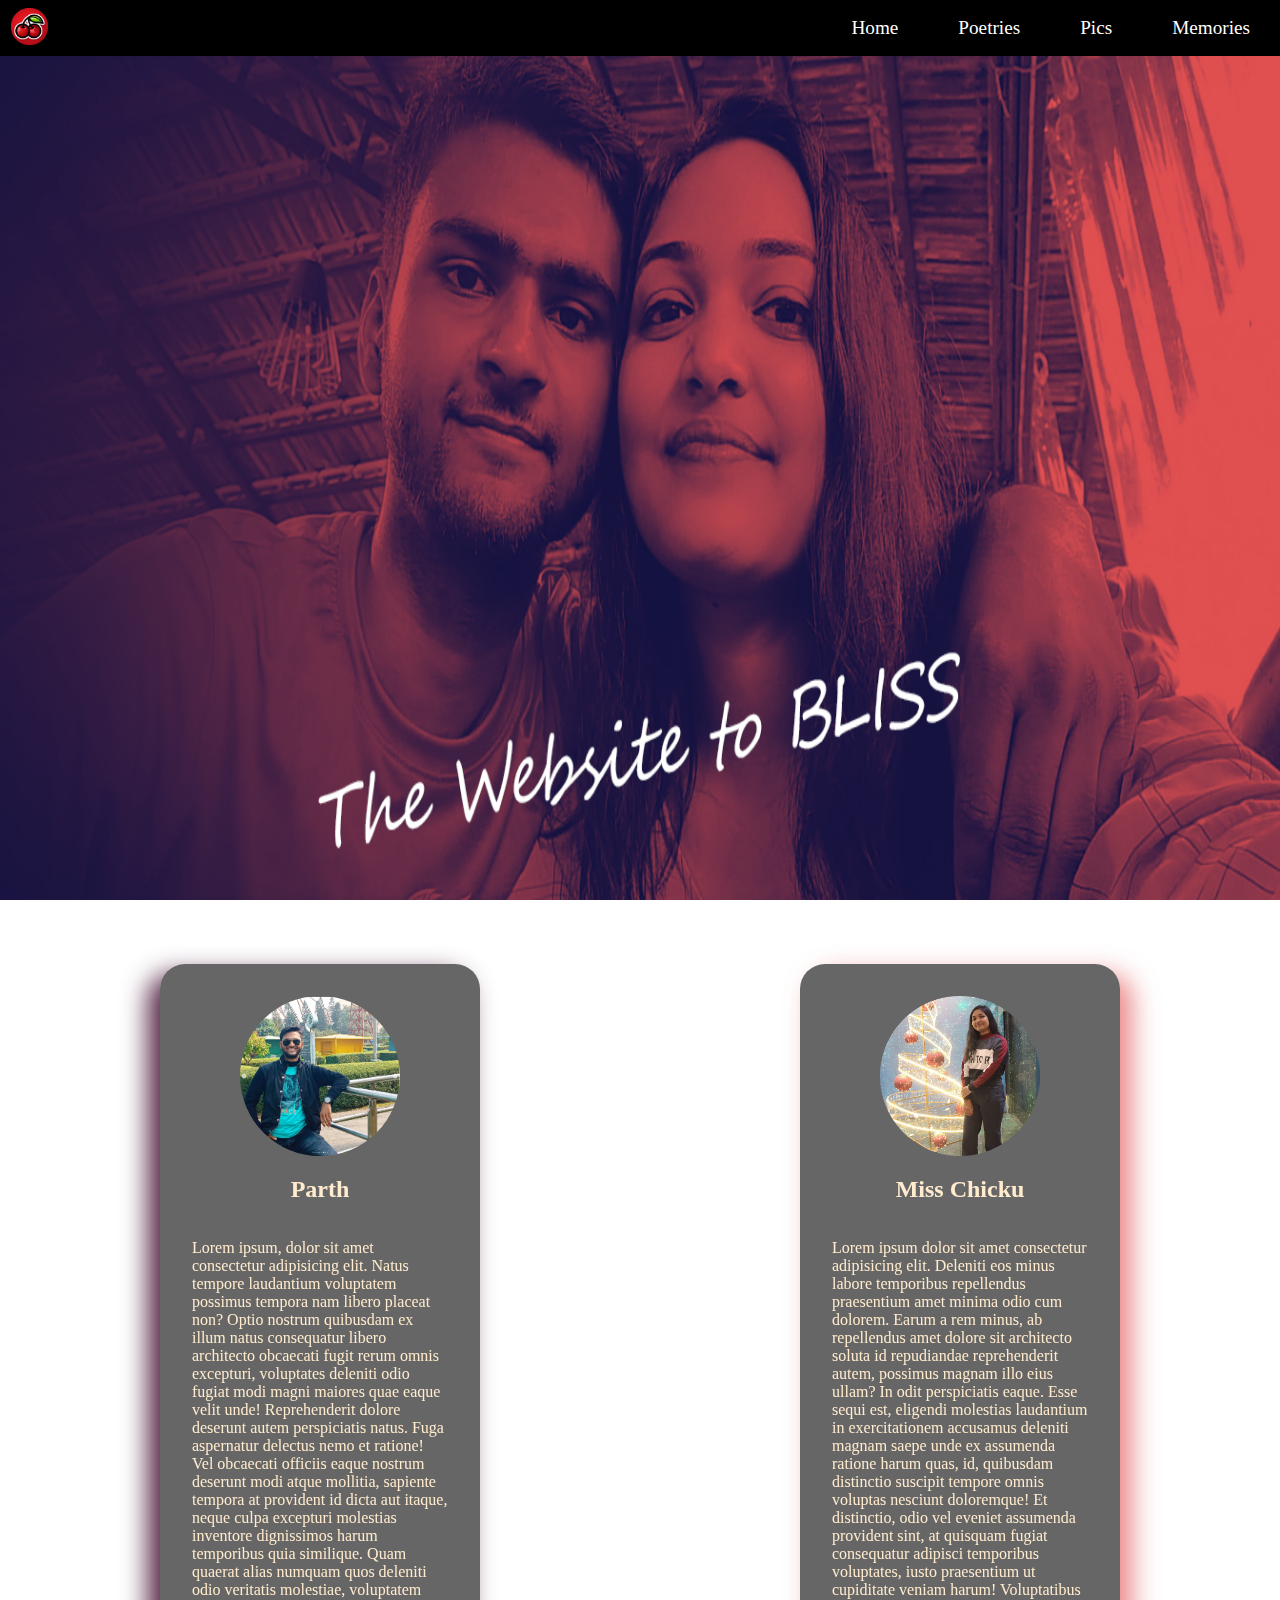
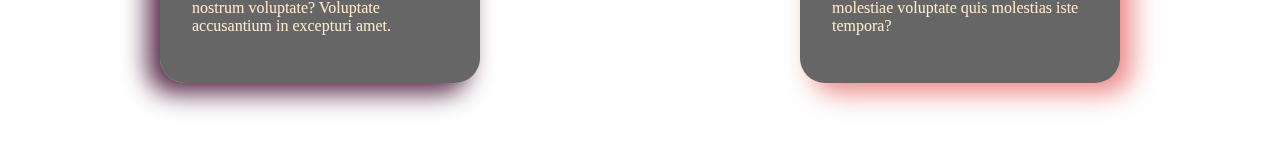
<file: index.html>
<!DOCTYPE html>
<html lang="en">

<head>
    <meta charset="UTF-8">
    <meta http-equiv="X-UA-Compatible" content="IE=edge">
    <meta name="viewport" content="width=device-width, initial-scale=1.0">
    <link rel="stylesheet" href="/style.css">
    <title>Zindagi</title>
    <link rel="icon" type="image/x-icon" href="/fav/favicon.ico">
    <style>
    
        

    </style>
</head>

<body>
    <div class="ayush">
        <header>
            <nav class="navbar" style="position: fixed;">
                <ul>
                    <li class="line"><a href="/chetanaprasad_17846591372835799/message_1.html">Memories</a></li>
                    <li class="line"><a href="#" #>Pics</a></li>
                    <li class="line"><a href="/poetries.html">Poetries</a></li>
                    <li class="line"><a href="/" #>Home</a></li>
                </ul>
                <img src="/images/cherrylogo1.png" alt="LOVE" id="logo">
            </nav>
        </header>
    </div>
    <div class="bg">
        <img src="/images/final.png" alt="Main Image" id="mainbg">
    </div>

    <!-- Next div to create the profile section -->
    <div class="container">
        <!-- <h4>Welcome To The Website To BLISS !</h4> -->
        <div class="profile1">
            <img src="/images/profileparth.png" alt="">
            <h2 style="align-self: center;">Parth</h2>
            <p>Lorem ipsum, dolor sit amet consectetur adipisicing elit. Natus tempore laudantium voluptatem possimus tempora nam libero placeat non? Optio nostrum quibusdam ex illum natus consequatur libero architecto obcaecati fugit rerum omnis excepturi, voluptates deleniti odio fugiat modi magni maiores quae eaque velit unde! Reprehenderit dolore deserunt autem perspiciatis natus. Fuga aspernatur delectus nemo et ratione! Vel obcaecati officiis eaque nostrum deserunt modi atque mollitia, sapiente tempora at provident id dicta aut itaque, neque culpa excepturi molestias inventore dignissimos harum temporibus quia similique. Quam quaerat alias numquam quos deleniti odio veritatis molestiae, voluptatem nostrum voluptate? Voluptate accusantium in excepturi amet.</p>
        </div>
        <div class="profile2">
            <img src="/images/profilecherry.png" alt="">
            <h2 style="align-self: center;">Miss Chicku</h2>

            <p>Lorem ipsum dolor sit amet consectetur adipisicing elit. Deleniti eos minus labore temporibus repellendus praesentium amet minima odio cum dolorem. Earum a rem minus, ab repellendus amet dolore sit architecto soluta id repudiandae reprehenderit autem, possimus magnam illo eius ullam? In odit perspiciatis eaque. Esse sequi est, eligendi molestias laudantium in exercitationem accusamus deleniti magnam saepe unde ex assumenda ratione harum quas, id, quibusdam distinctio suscipit tempore omnis voluptas nesciunt doloremque! Et distinctio, odio vel eveniet assumenda provident sint, at quisquam fugiat consequatur adipisci temporibus voluptates, iusto praesentium ut cupiditate veniam harum! Voluptatibus molestiae voluptate quis molestias iste tempora?</p>
        </div>
    </div>

</body>
</file>
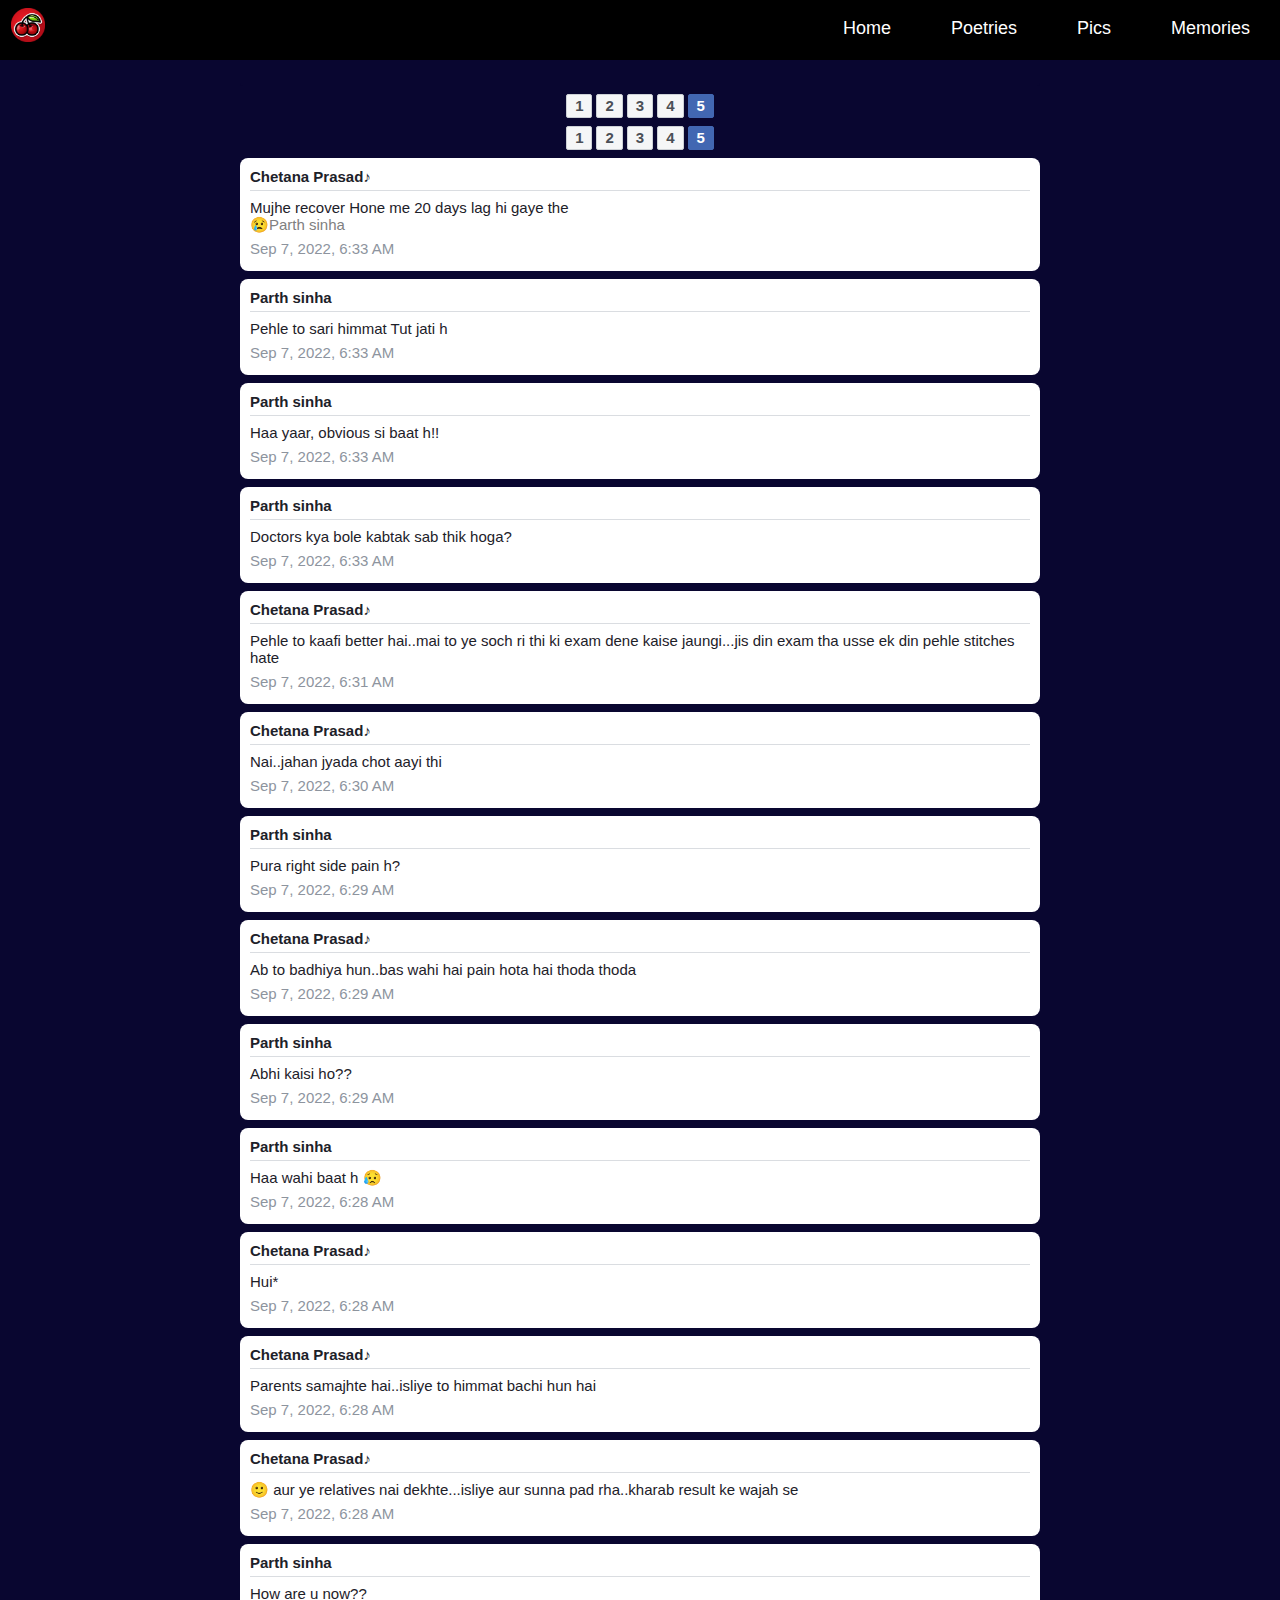
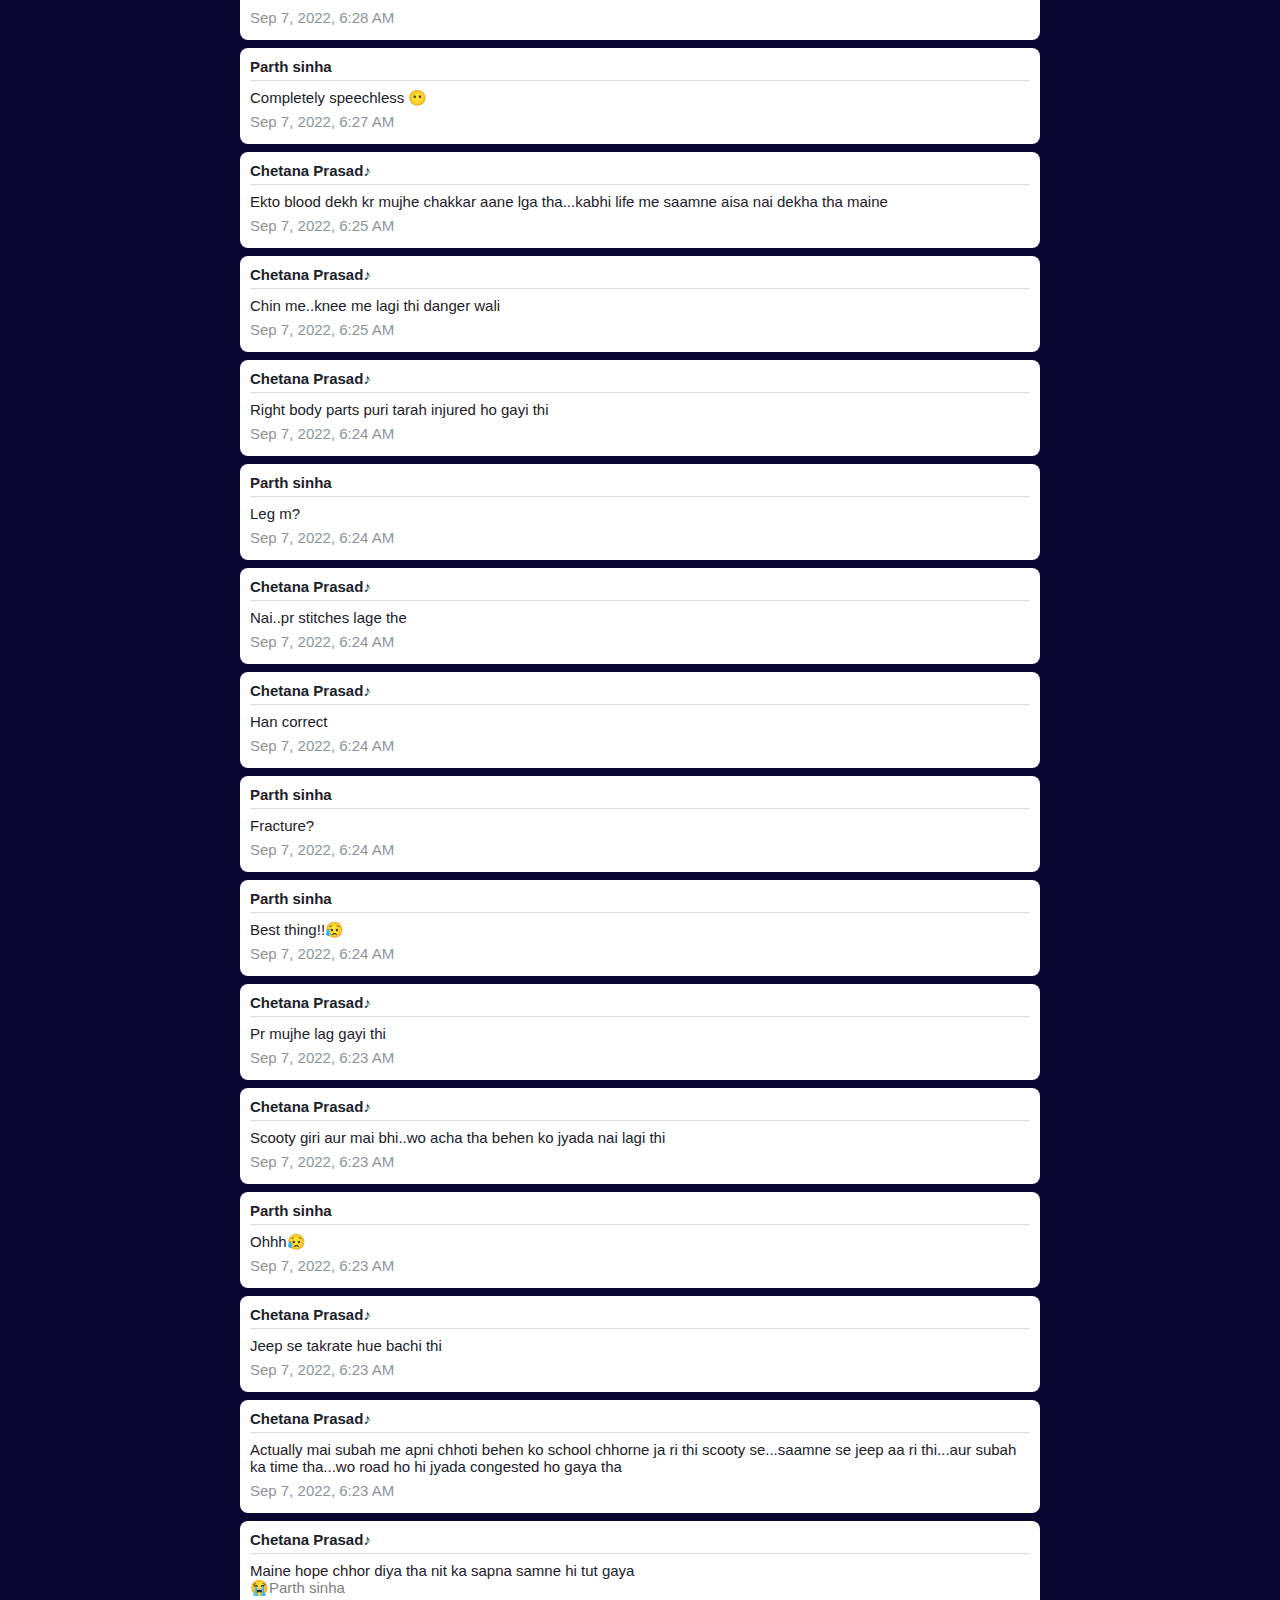
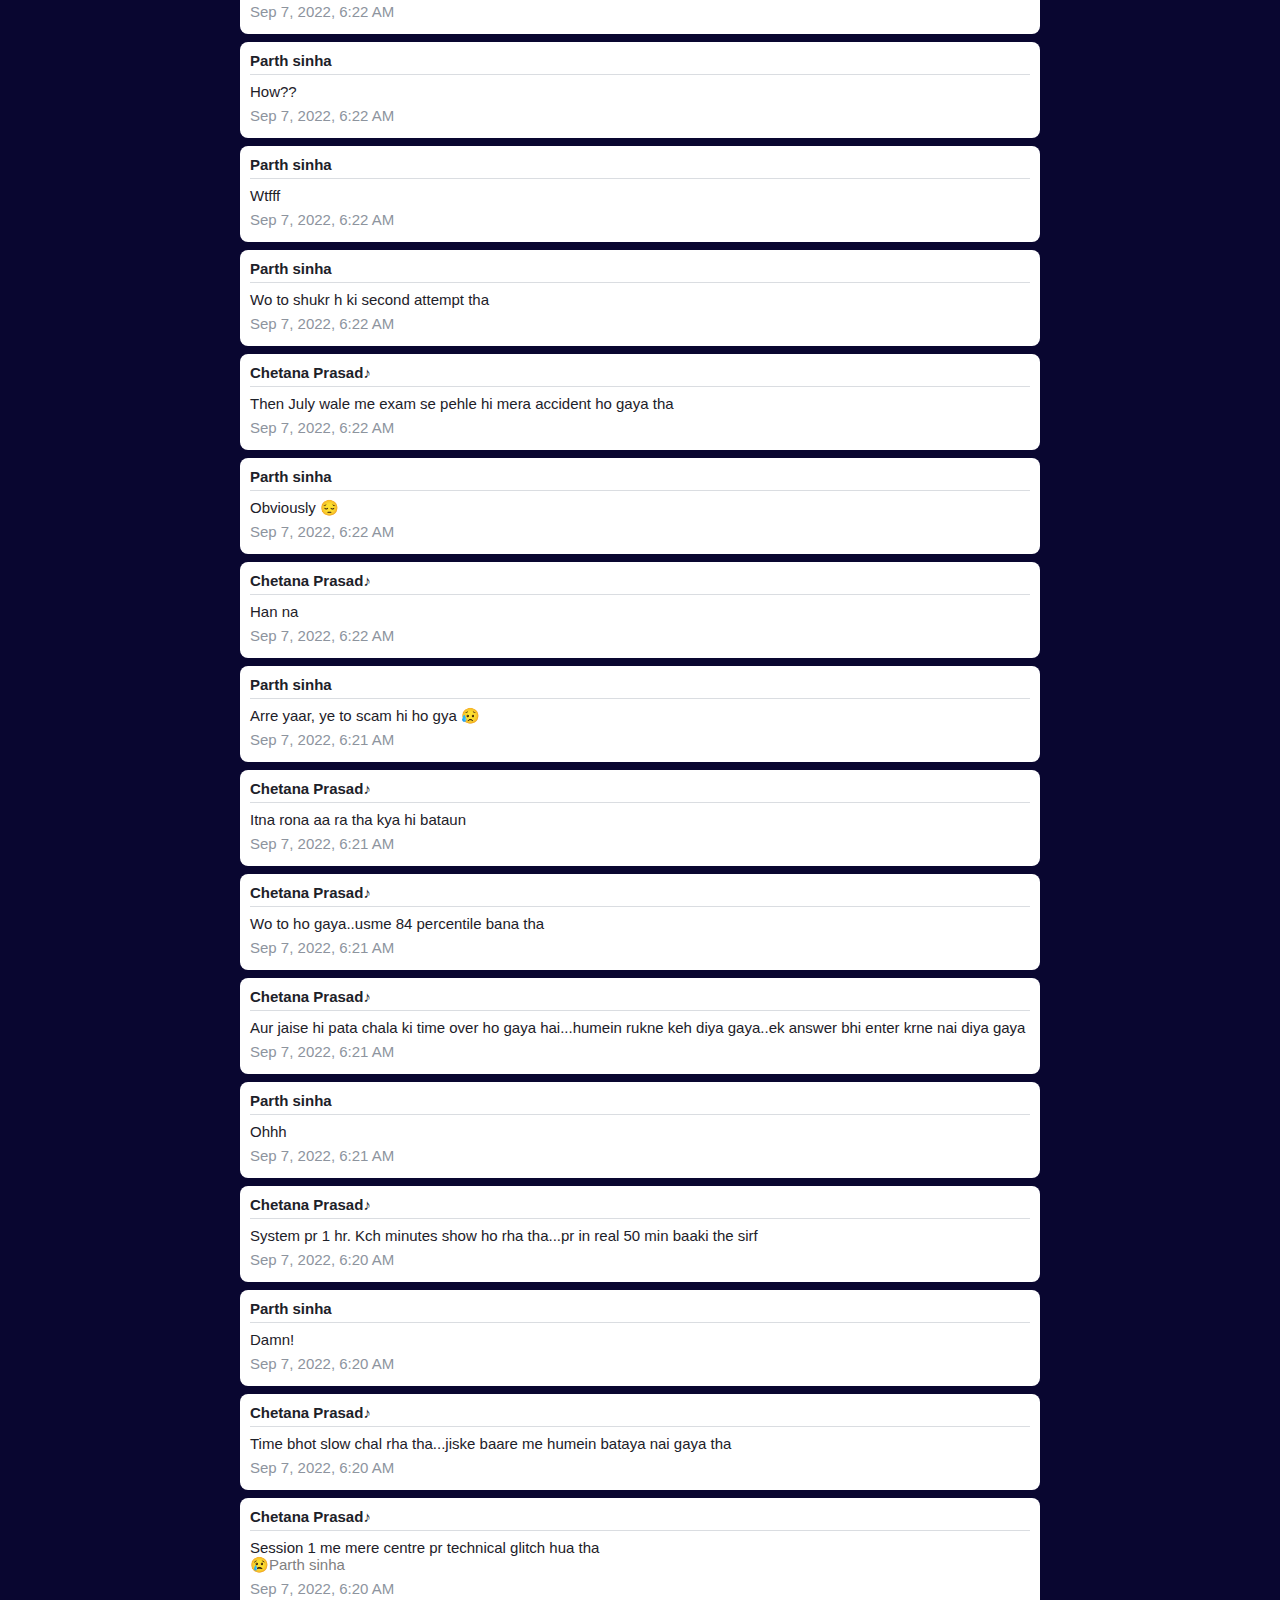
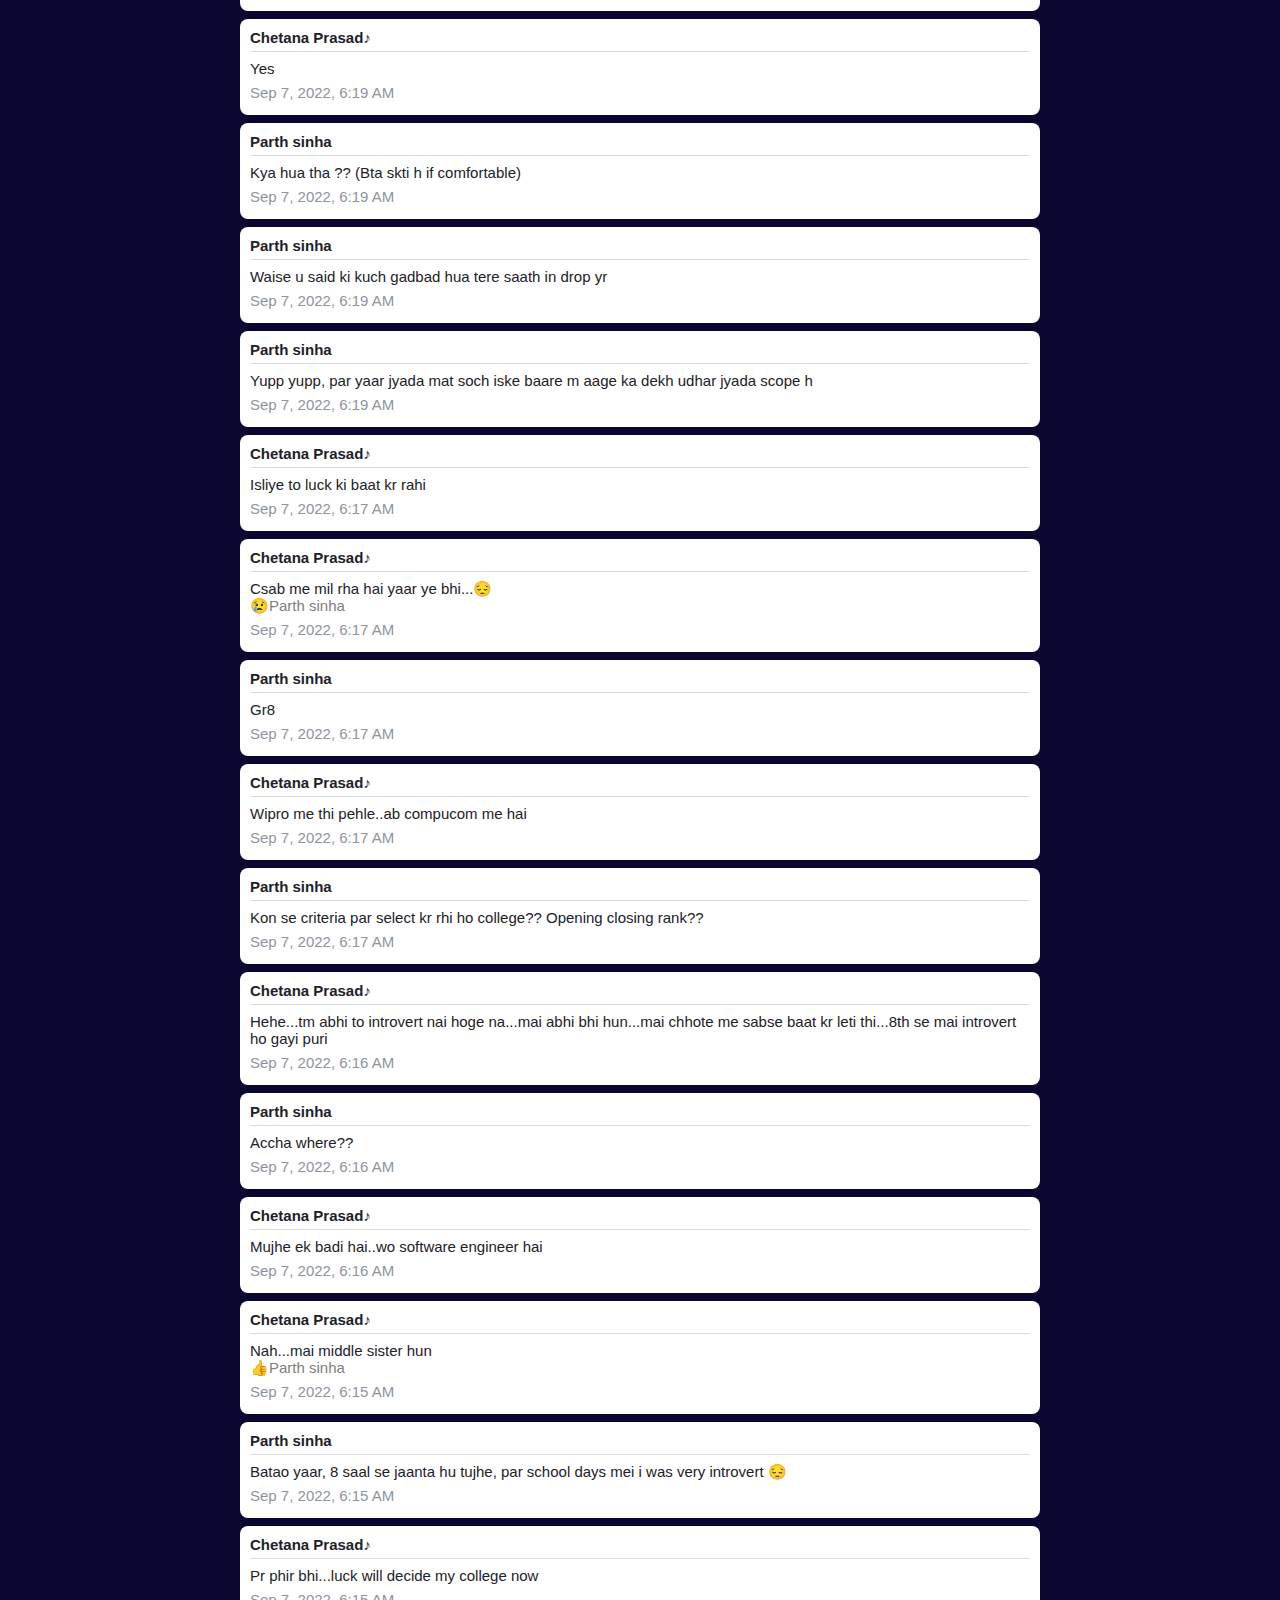
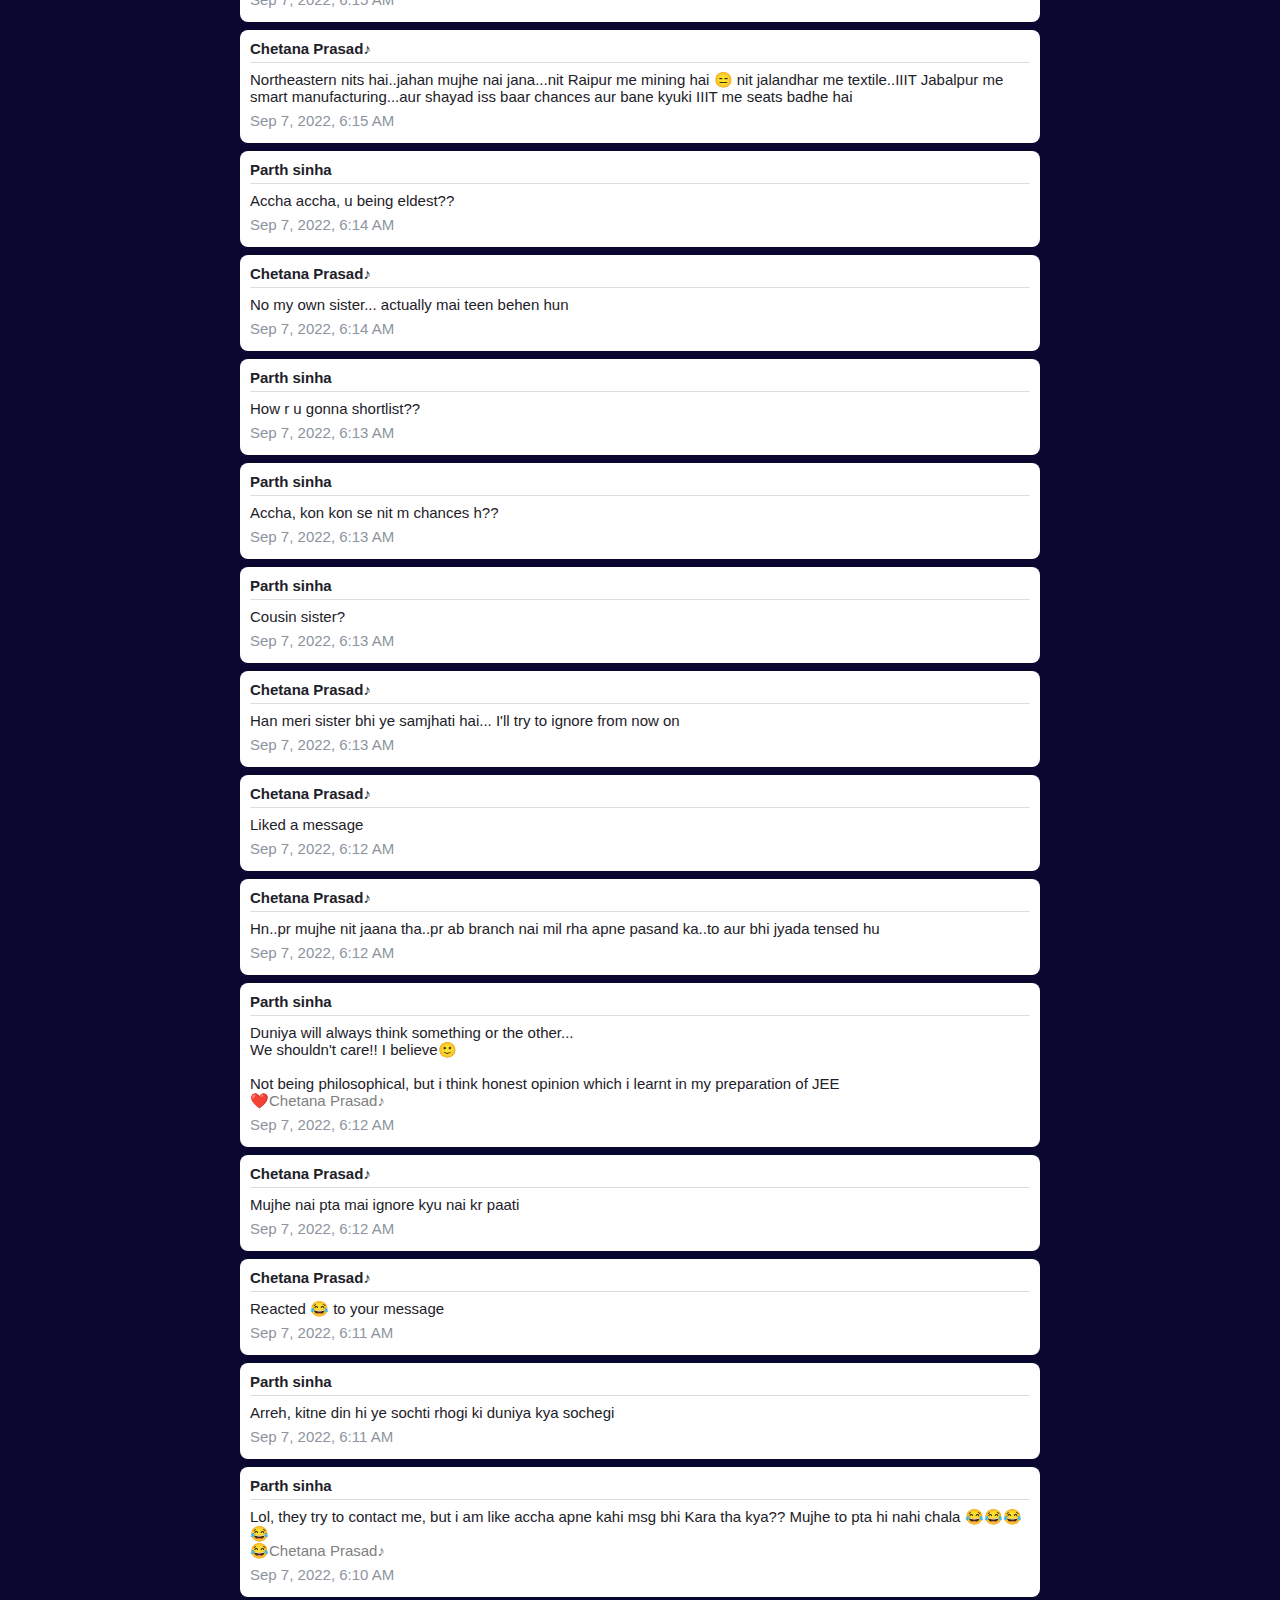
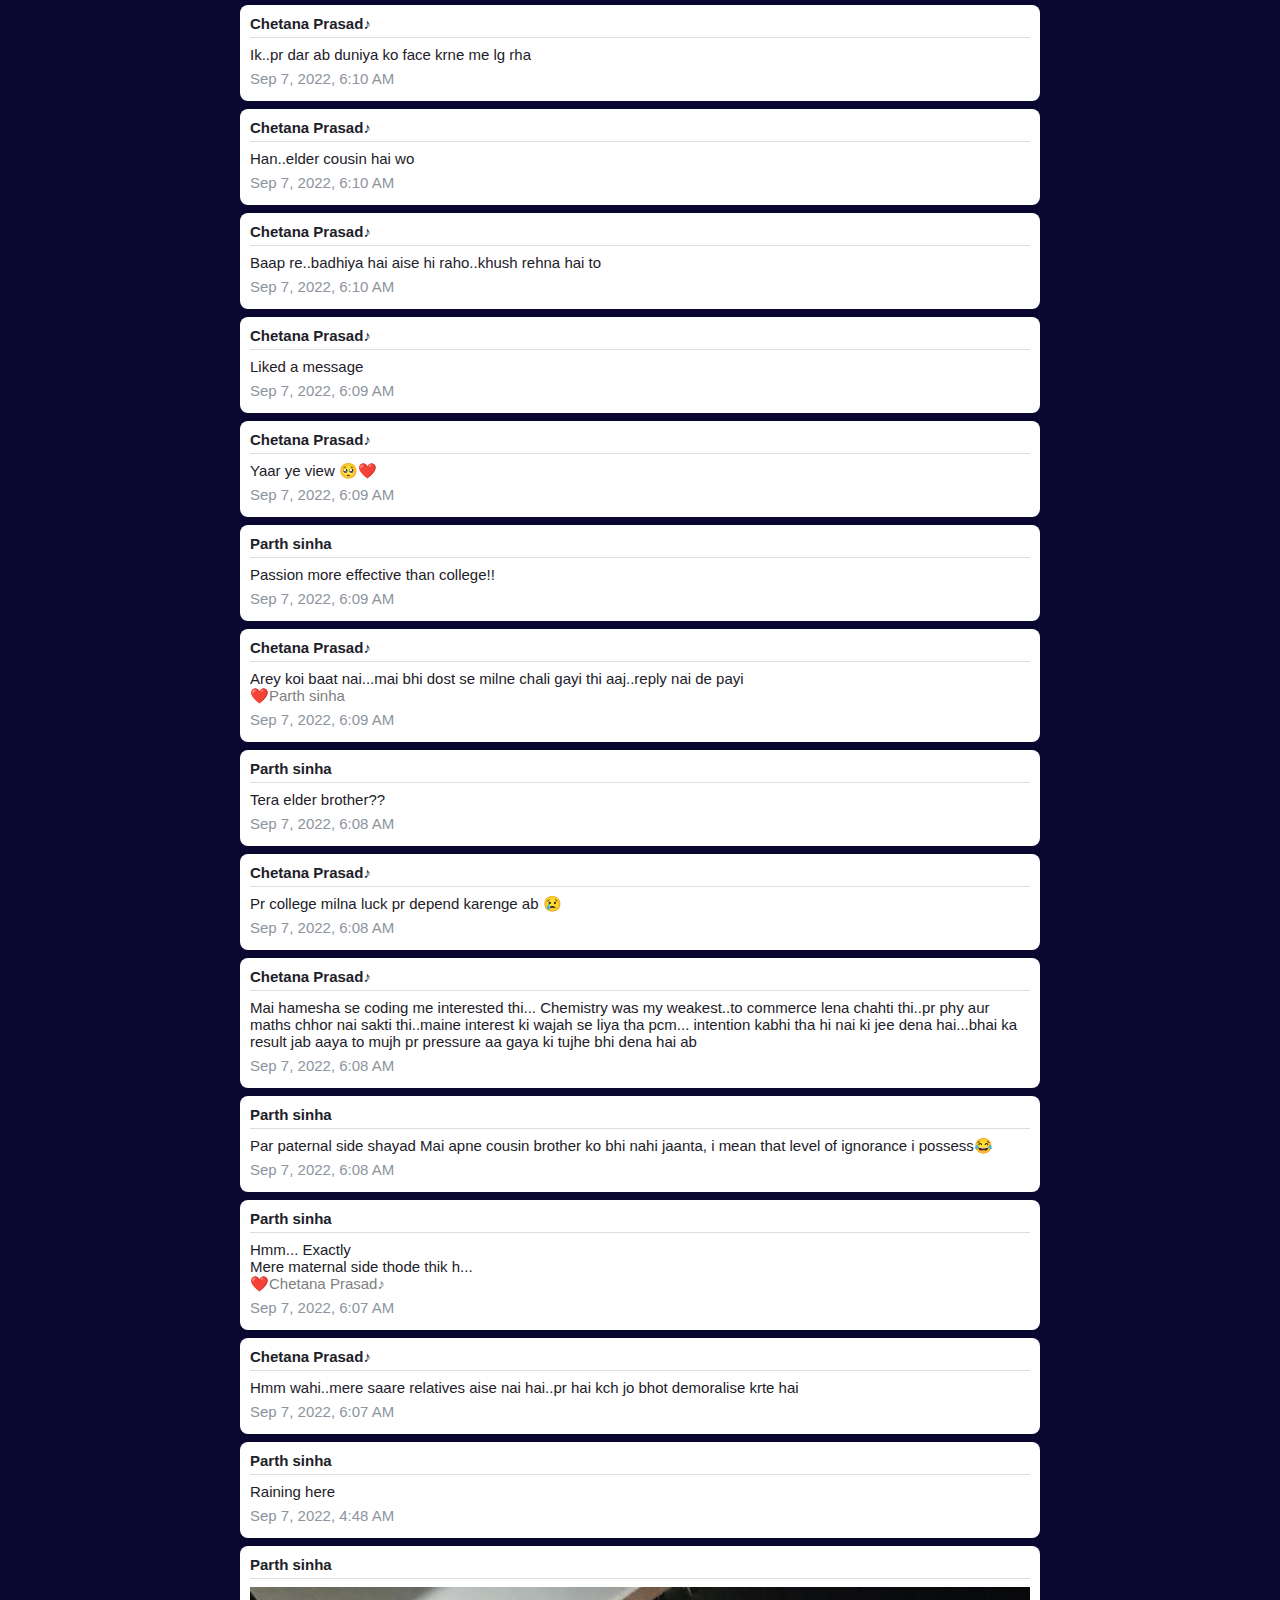
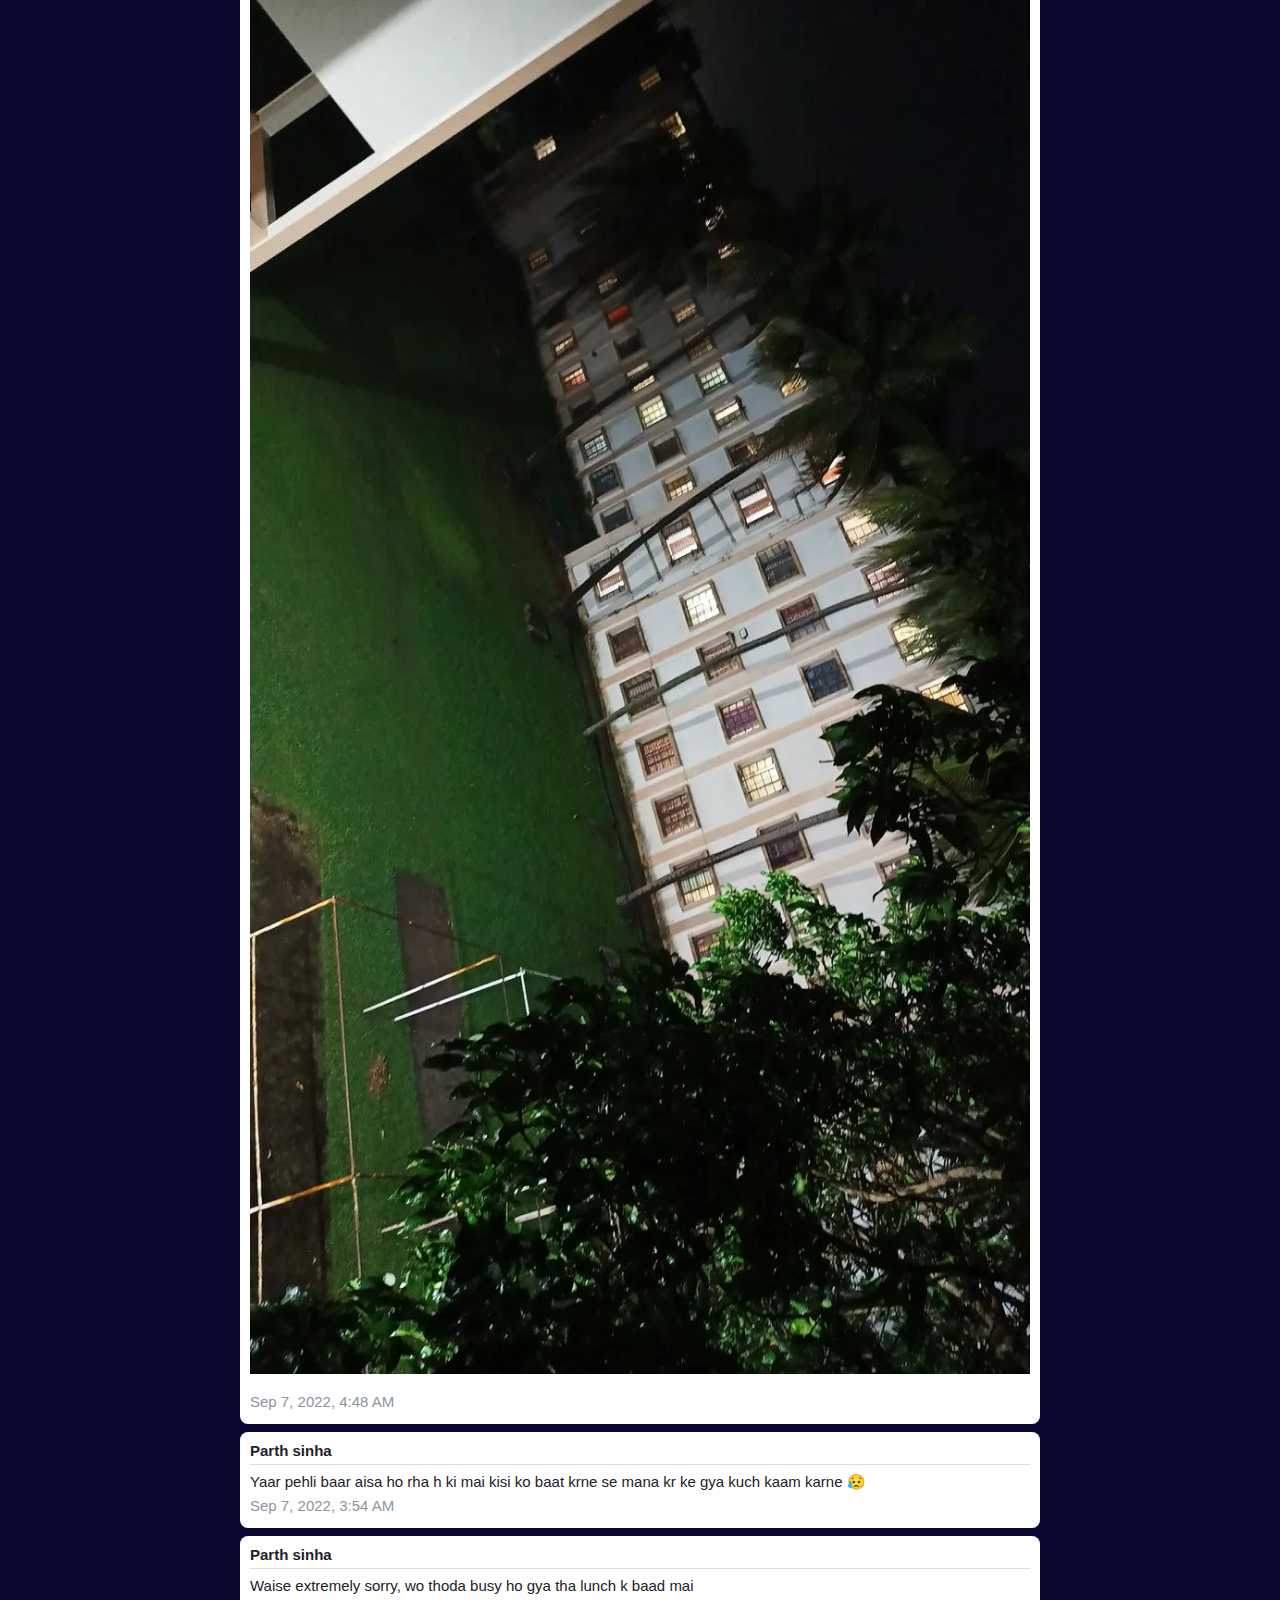
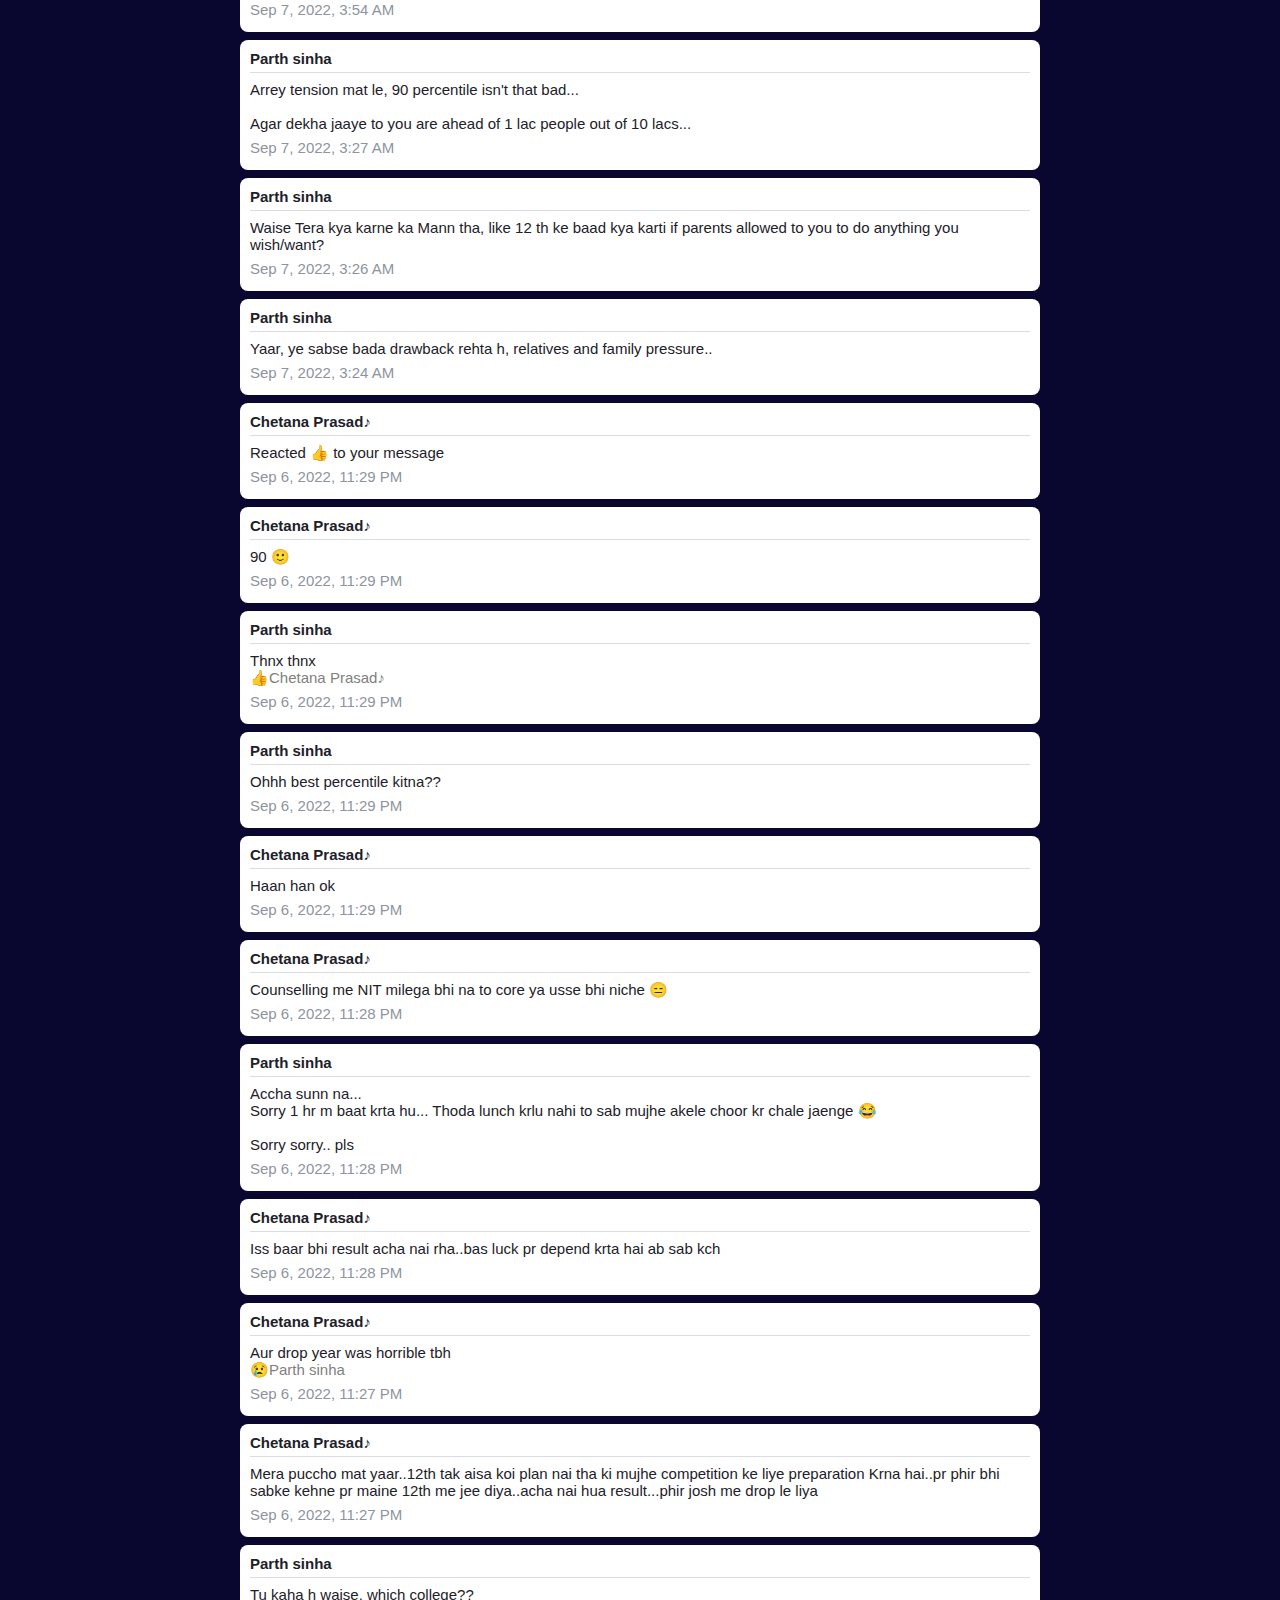
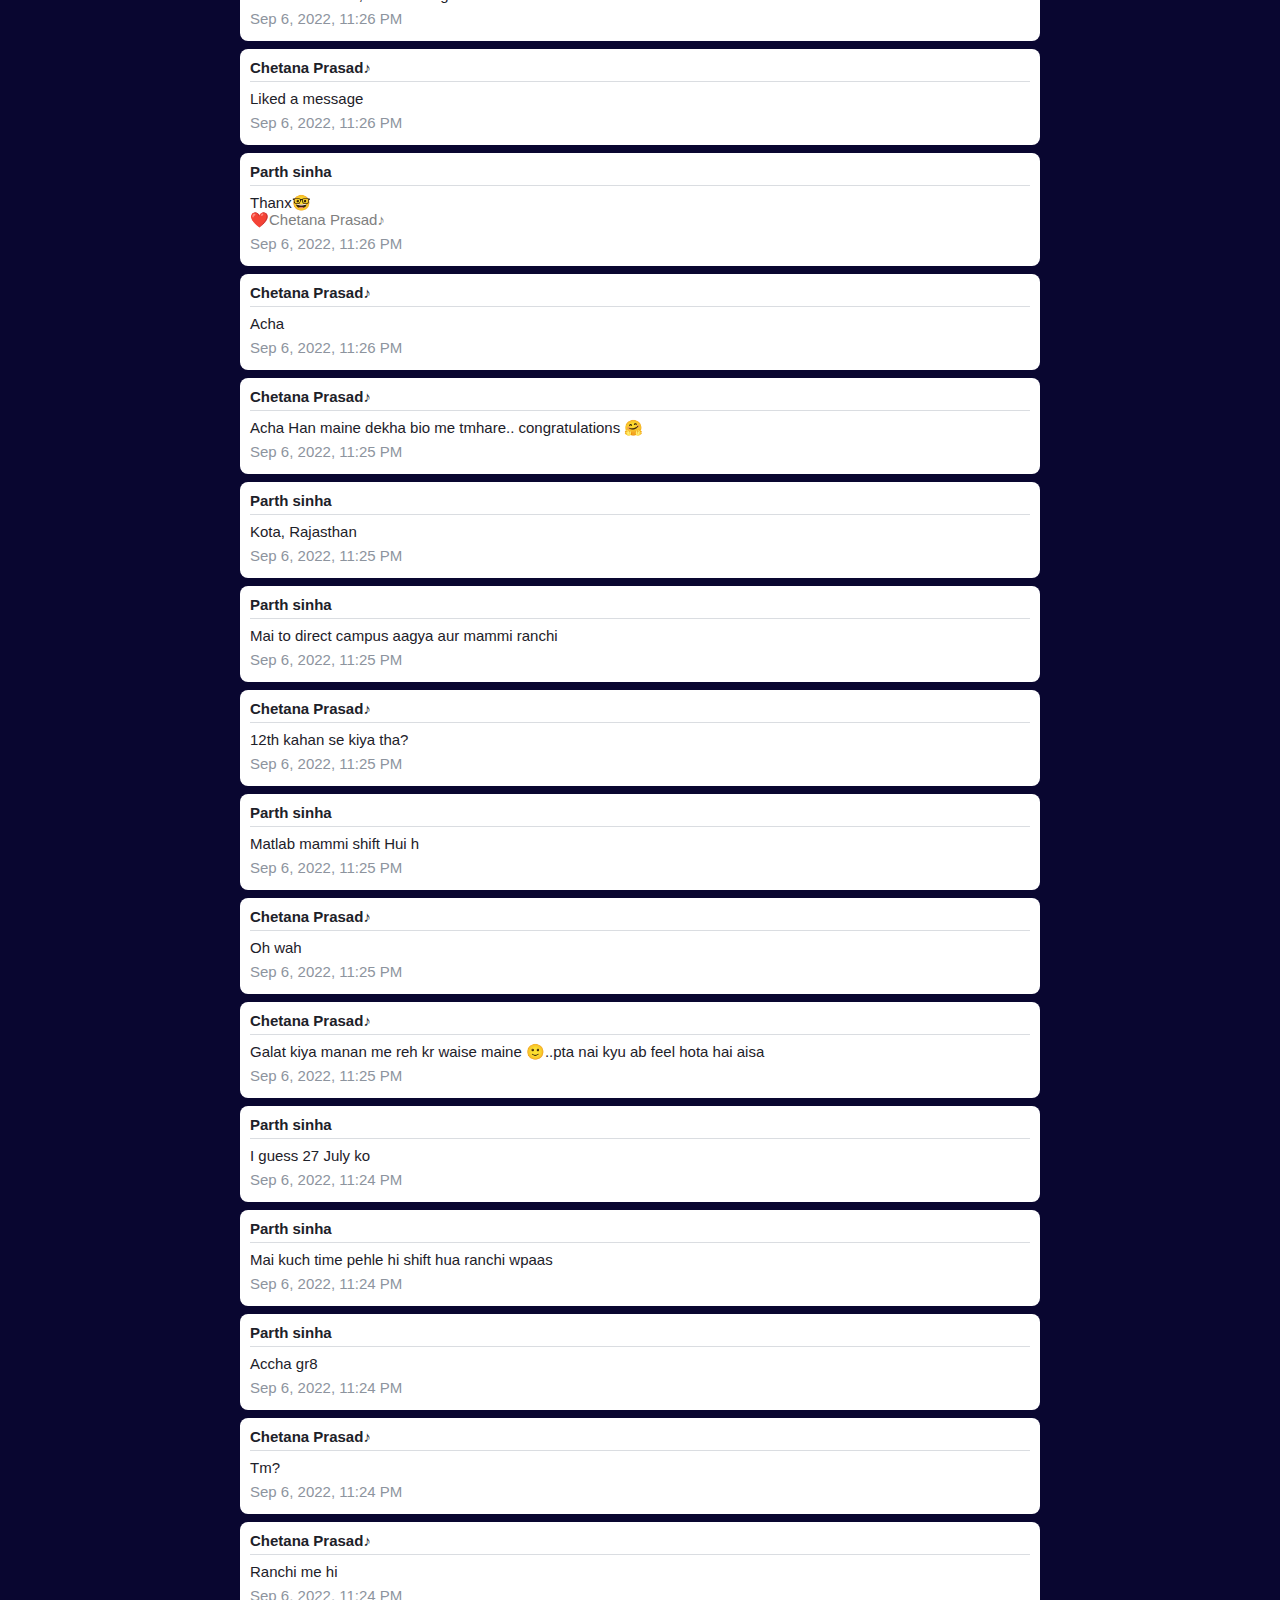
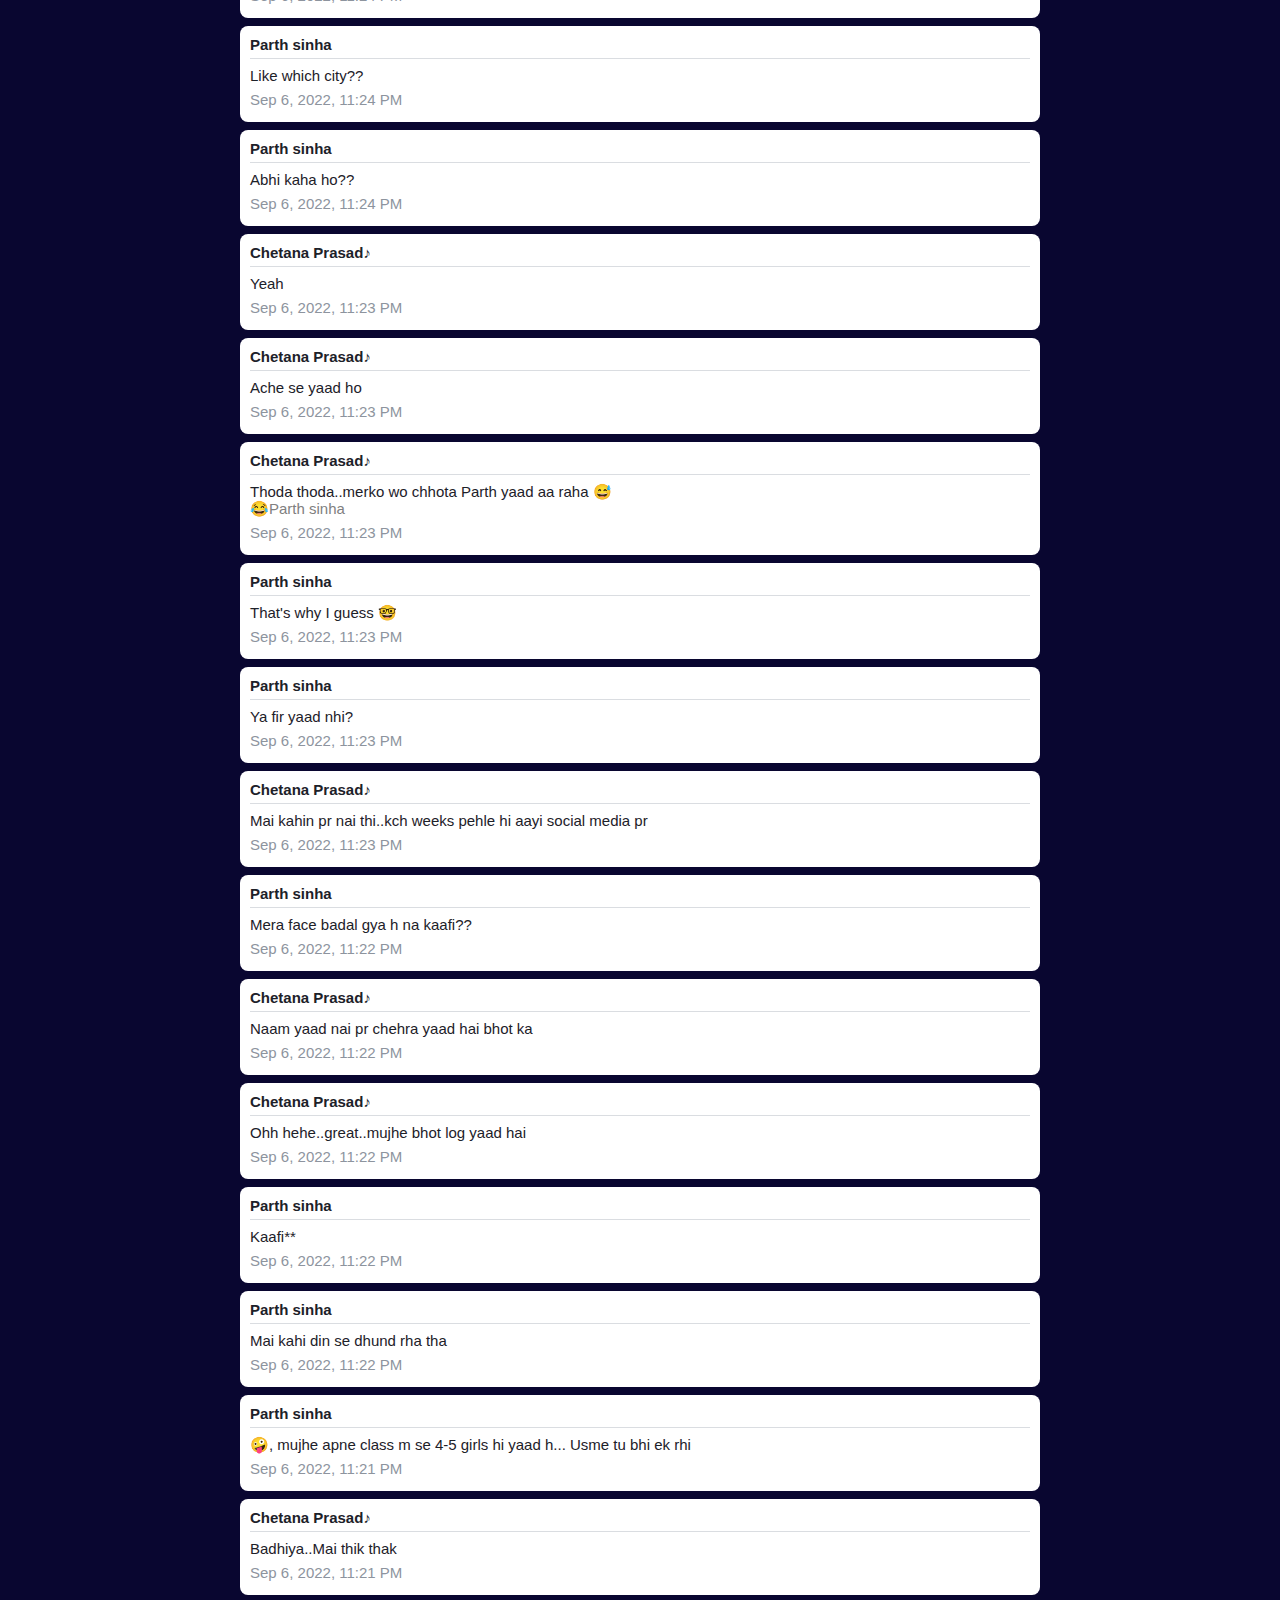
<file: chetanaprasad_17846591372835799/message_5.html>
<html>

<head>
    <meta http-equiv="Content-Type" content="text/html; charset=UTF-8" />
    <base href="../../../" />
    <link rel="stylesheet" href="/style.css">
    <link rel="icon" type="image/x-icon" href="/fav/favicon.ico">

    <style type="text/css" nonce="WeUWSeUZ">
        html {
            touch-action: manipulation
        }

        body {
            background: #fff;
            color: #1c1e21;
            direction: ltr;
            line-height: 1.34;
            margin: 0;
            padding: 0;
            unicode-bidi: embed
        }

        body,
        button,
        input,
        label,
        select,
        td,
        textarea {
            font-family: -apple-system, BlinkMacSystemFont, "Segoe UI", Roboto, Helvetica, Arial, sans-serif;
            font-size: 12px
        }

        h1,
        h2,
        h3,
        h4,
        h5,
        h6 {
            color: #1c1e21;
            font-size: 13px;
            font-weight: 600;
            margin: 0;
            padding: 0
        }

        h1 {
            font-size: 14px
        }

        h4,
        h5,
        h6 {
            font-size: 12px
        }

        p {
            margin: 1em 0
        }

        b,
        strong {
            font-weight: 600
        }

        a {
            color: #385898;
            cursor: pointer;
            text-decoration: none
        }

        button {
            margin: 0
        }

        a:hover {
            text-decoration: underline
        }

        img {
            border: 0
        }

        td,
        td.label {
            text-align: left
        }

        dd {
            color: #000
        }

        dt {
            color: #606770
        }

        ul {
            list-style-type: none;
            margin: 0;
            padding: 0
        }

        abbr {
            border-bottom: none;
            text-decoration: none
        }

        hr {
            background: #dadde1;
            border-width: 0;
            color: #dadde1;
            height: 1px
        }

        form {
            margin: 0;
            padding: 0
        }

        label {
            color: #606770;
            cursor: default;
            font-weight: 600;
            vertical-align: middle
        }

        label input {
            font-weight: normal
        }

        textarea,
        .inputtext,
        .inputpassword {
            border: 1px solid #ccd0d5;
            border-radius: 0;
            margin: 0;
            padding: 3px
        }

        textarea {
            max-width: 100%
        }

        select {
            border: 1px solid #ccd0d5;
            padding: 2px
        }

        input,
        select,
        textarea {
            background-color: #fff;
            color: #1c1e21
        }

        .inputtext,
        .inputpassword {
            padding-bottom: 4px
        }

        .inputtext:invalid,
        .inputpassword:invalid {
            box-shadow: none
        }

        .inputradio {
            margin: 0 5px 0 0;
            padding: 0;
            vertical-align: middle
        }

        .inputcheckbox {
            border: 0;
            vertical-align: middle
        }

        .inputbutton,
        .inputsubmit {
            background-color: #4267b2;
            border-color: #DADDE1 #0e1f5b #0e1f5b #d9dfea;
            border-style: solid;
            border-width: 1px;
            color: #fff;
            padding: 2px 15px 3px 15px;
            text-align: center
        }

        .inputaux {
            background: #ebedf0;
            border-color: #EBEDF0 #666 #666 #e7e7e7;
            color: #000
        }

        .inputsearch {
            background: #FFFFFF url(https://static.xx.fbcdn.net/rsrc.php/v3/yL/r/unHwF9CkMyM.png) no-repeat left 4px;
            padding-left: 17px
        }

        .clearfix:after {
            clear: both;
            content: '.';
            display: block;
            font-size: 0;
            height: 0;
            line-height: 0;
            visibility: hidden
        }

        .clearfix {
            zoom: 1
        }

        .datawrap {
            word-wrap: break-word
        }

        .word_break {
            display: inline-block
        }

        .ellipsis {
            overflow: hidden;
            text-overflow: ellipsis;
            white-space: nowrap
        }

        .aero {
            opacity: .5
        }

        .column {
            float: left
        }

        .center {
            margin-left: auto;
            margin-right: auto
        }

        #facebook .hidden_elem {
            display: none !important
        }

        #facebook .invisible_elem {
            visibility: hidden
        }

        #facebook .accessible_elem {
            clip: rect(1px, 1px, 1px, 1px);
            height: 1px;
            overflow: hidden;
            position: absolute;
            white-space: nowrap;
            width: 1px
        }

        #facebook .accessible_elem_offset {
            margin: -1px
        }

        .direction_ltr {
            direction: ltr
        }

        .direction_rtl {
            direction: rtl
        }

        .text_align_ltr {
            text-align: left
        }

        .text_align_rtl {
            text-align: right
        }

        body {
            overflow-y: scroll
        }

        .mini_iframe {
            overflow-y: visible
        }

        .auto_resize_iframe {
            height: auto;
            overflow: hidden
        }

        .pipe {
            color: gray;
            padding: 0 3px
        }

        #content {
            margin: 0;
            outline: none;
            padding: 0;
            width: auto
        }

        .profile #content,
        .home #content,
        .search #content {
            min-height: 600px
        }

        .UIStandardFrame_Container {
            margin: 0 auto;
            padding-top: 20px;
            width: 960px
        }

        .UIStandardFrame_Content {
            float: left;
            margin: 0;
            padding: 0;
            width: 760px
        }

        .UIStandardFrame_SidebarAds {
            float: right;
            margin: 0;
            padding: 0;
            width: 200px;
            word-wrap: break-word
        }

        .UIFullPage_Container {
            margin: 0 auto;
            padding: 20px 12px 0;
            width: 940px
        }

        .empty_message {
            background: #f5f6f7;
            font-size: 13px;
            line-height: 17px;
            padding: 20px 20px 50px;
            text-align: center
        }

        .see_all {
            text-align: right
        }

        .standard_status_element {
            visibility: hidden
        }

        .standard_status_element.async_saving {
            visibility: visible
        }

        img.tracking_pixel {
            height: 1px;
            position: absolute;
            visibility: hidden;
            width: 1px
        }

        #globalContainer {
            margin: 0 auto;
            position: relative;
            zoom: 1
        }

        .fbx #globalContainer {
            width: 981px
        }

        .sidebarMode #globalContainer {
            padding-right: 205px
        }

        .fbx #tab_canvas>div {
            padding-top: 0
        }

        .fb_content {
            min-height: 640px;
            padding-bottom: 20px
        }

        .fbx .fb_content {
            padding-bottom: 0
        }

        .skipto {
            display: none
        }

        .home .skipto {
            display: block
        }

        ._li._li._li {
            overflow: initial
        }

        ._aj3e,
        ._aj3e video {
            display: block;
            height: 4px;
            left: 0;
            position: absolute;
            top: 0;
            width: 2px;
            z-index: -1
        }

        ._910i._li._li._li {
            overflow: hidden
        }

        ._9053 ._li._li._li {
            overflow-x: hidden
        }

        ._72b0 {
            position: relative;
            z-index: 0
        }

        .registration ._li._9bpz {
            background-color: #f0f2f5
        }

        ._li ._9bp- {
            padding-top: 5px;
            text-align: center
        }

        ._li ._9bp- .fb_logo {
            height: 100px
        }

        ._li ._a66f {
            padding-top: 5px;
            text-align: center
        }

        ._li ._a66f .fb_logo {
            height: 80px;
            padding-top: 72px
        }

        ._5vb_ #pageFooter {
            display: none
        }

        html body._5vb_ #globalContainer {
            width: 976px
        }

        ._5vb_.hasLeftCol #headerArea {
            margin: 0;
            padding-top: 0;
            width: 786px
        }

        ._5vb_,
        ._5vb_ #contentCol {
            background-color: #e9ebee;
            color: #1d2129
        }

        html ._5vb_.hasLeftCol #contentCol {
            border-left: 0;
            margin-left: 172px;
            padding-left: 11px;
            padding-top: 11px
        }

        ._5vb_.hasLeftCol #topNav {
            border-left: 0;
            margin-left: 172px;
            padding: 11px 7px 0 11px
        }

        ._5vb_.hasLeftCol #topNav~#contentCol {
            padding-top: 0
        }

        ._5vb_.hasLeftCol #leftCol {
            padding-left: 8px;
            padding-top: 12px;
            width: 164px
        }

        ._5vb_.hasLeftCol #mainContainer {
            border-right: 0;
            margin-left: 0
        }

        ._5vb_.hasLeftCol #pageFooter {
            background: none
        }

        html ._5vb_._5vb_.hasLeftCol div#contentArea {
            padding-left: 0;
            padding-right: 10px;
            width: 786px
        }

        html ._5vb_._5vb_.hasLeftCol .hasRightCol div#contentArea {
            width: 496px
        }

        ._5vb_.hasLeftCol ._5r-_ div#rightCol {
            padding: 0 7px 0 0;
            width: 280px
        }

        ._2yq #globalContainer {
            width: 1012px !important
        }

        ._2yq #headerArea {
            float: none !important;
            padding: 0 0 12px 0 !important;
            width: auto !important
        }

        ._2yq #contentArea {
            margin-right: 0;
            padding: 0 !important
        }

        ._2yq #leftCol,
        ._2yq #contentCol {
            padding: 0 !important
        }

        ._2yq #rightCol {
            float: left;
            margin-top: 0;
            padding: 0 !important
        }

        .tinyViewport ._2yq #pagelet_navigation.fixed_elem {
            position: static !important
        }

        ._2yq .loggedout_menubar_container {
            min-width: 1014px
        }

        ._a704 {
            font-size: 14px;
            margin: auto
        }

        ._a7o5 {
            font-size: 15px;
            margin: auto
        }

        ._a705 {
            margin: 0 auto;
            width: 800px
        }

        ._a706 {
            float: left;
            margin-bottom: 15px;
            position: relative;
            width: inherit;
            word-break: break-word;
            z-index: 0
        }

        ._a707 {
            clear: both;
            color: #7f7f7f;
            margin-bottom: 20px;
            margin-top: 10px;
            text-align: center
        }

        ._a708 {
            position: relative;
            z-index: 100
        }

        ._a709 {
            background: #fff;
            border-radius: 8px;
            display: flex;
            flex-direction: row;
            padding: 15px
        }

        ._a70a {
            background: #fff;
            border-radius: 3px;
            display: flex;
            flex-direction: row;
            padding-bottom: 15px;
            padding-left: 2px;
            padding-right: 15px;
            padding-top: 15px
        }

        ._a70b {
            background: #fff;
            border-radius: 3px;
            display: flex;
            flex-direction: row;
            padding-bottom: 15px;
            padding-left: 2px;
            padding-right: 15px;
            padding-top: 15px
        }

        ._a70c {
            border-radius: 50%;
            height: 16px;
            padding: 4px;
            width: 16px
        }

        ._a70d {
            display: flex;
            flex-direction: column;
            justify-content: center;
            margin-left: 8px;
            width: 100%
        }

        ._a70e {
            color: #1d2129;
            font-weight: bold;
            line-height: 18px;
            margin-bottom: 3px
        }

        ._a70f {
            color: #90949c;
            line-height: 16px
        }

        ._a70g {
            display: flex;
            justify-content: space-between;
            margin: 0 auto;
            width: 600px
        }

        ._a70h {
            margin-top: 4px
        }

        ._a7cj {
            background: white;
            box-shadow: 0 1px 7px #ccc;
            position: fixed;
            width: 100%;
            z-index: 99
        }

        ._acpq {
            background: white;
            border-radius: 8px;
            margin-top: 15px;
            padding: 10px
        }

        ._acpr {
            font-weight: bold;
            margin-bottom: 3px
        }

        ._a7co {
            margin-left: 16px
        }

        ._a7cv {
            align-items: center;
            display: flex;
            justify-content: end
        }

        ._a7cw {
            align-items: center;
            display: flex;
            margin-right: 16px
        }

        ._a7cx {
            border-radius: 50%;
            margin-right: 8px
        }

        ._a7cy {
            font-size: 15px;
            font-weight: 600
        }

        ._a7cz {
            margin-left: 8px;
            margin-right: 16px
        }

        ._a7c- {
            color: #000;
            text-decoration: none
        }

        ._a7c_ {
            height: 70px;
            width: 100%
        }

        ._5aj7 {
            display: flex
        }

        ._5aj7 ._4bl7 {
            float: none
        }

        ._5aj7 ._4bl9 {
            flex: 1 0 0px
        }

        ._ikh ._4bl7 {
            float: left;
            min-height: 1px
        }

        ._4bl7,
        ._4bl9 {
            word-wrap: break-word
        }

        ._4bl9 {
            overflow: hidden
        }

        ._4jnw {
            margin: 0
        }

        ._3-8h {
            margin: 4px
        }

        ._3-8i {
            margin: 8px
        }

        ._3-8j {
            margin: 12px
        }

        ._3-8k {
            margin: 16px
        }

        ._3-8l {
            margin: 20px
        }

        ._2-5b {
            margin: 24px
        }

        ._1kbd {
            margin-bottom: 0;
            margin-top: 0
        }

        ._3-8m {
            margin-bottom: 4px;
            margin-top: 4px
        }

        ._3-8n {
            margin-bottom: 8px;
            margin-top: 8px
        }

        ._3-8o {
            margin-bottom: 12px;
            margin-top: 12px
        }

        ._3-8p {
            margin-bottom: 16px;
            margin-top: 16px
        }

        ._3-8q {
            margin-bottom: 20px;
            margin-top: 20px
        }

        ._2-ox {
            margin-bottom: 24px;
            margin-top: 24px
        }

        ._1a4i {
            margin-left: 0;
            margin-right: 0
        }

        ._3-8r {
            margin-left: 4px;
            margin-right: 4px
        }

        ._3-8s {
            margin-left: 8px;
            margin-right: 8px
        }

        ._3-8t {
            margin-left: 12px;
            margin-right: 12px
        }

        ._3-8u {
            margin-left: 16px;
            margin-right: 16px
        }

        ._3-8v {
            margin-left: 20px;
            margin-right: 20px
        }

        ._6bu9 {
            margin-left: 24px;
            margin-right: 24px
        }

        ._5soe {
            margin-top: 0
        }

        ._3-8w {
            margin-top: 4px
        }

        ._3-8x {
            margin-top: 8px
        }

        ._3-8y {
            margin-top: 12px
        }

        ._3-8z {
            margin-top: 16px
        }

        ._3-8- {
            margin-top: 20px
        }

        ._4aws {
            margin-top: 24px
        }

        ._2-jz {
            margin-right: 0
        }

        ._3-8_ {
            margin-right: 4px
        }

        ._3-90 {
            margin-right: 8px
        }

        ._3-91 {
            margin-right: 12px
        }

        ._3-92 {
            margin-right: 16px
        }

        ._3-93 {
            margin-right: 20px
        }

        ._y8t {
            margin-right: 24px
        }

        ._5emk {
            margin-bottom: 0
        }

        ._3-94 {
            margin-bottom: 4px
        }

        ._3-95 {
            margin-bottom: 8px
        }

        ._3-96 {
            margin-bottom: 12px
        }

        ._3-97 {
            margin-bottom: 16px
        }

        ._3-98 {
            margin-bottom: 20px
        }

        ._20nr {
            margin-bottom: 24px
        }

        ._av_ {
            margin-left: 0
        }

        ._3-99 {
            margin-left: 4px
        }

        ._3-9a {
            margin-left: 8px
        }

        ._3-9b {
            margin-left: 12px
        }

        ._3-9c {
            margin-left: 16px
        }

        ._3-9d {
            margin-left: 20px
        }

        ._4m0t {
            margin-left: 24px
        }

        ._a82f {
            margin-left: 28px
        }

        ._t_3 {
            display: none
        }

        ._2x6g {
            height: 500px;
            overflow: auto;
            padding: 32px;
            padding-top: 27px
        }

        ._2x6h {
            height: 500px;
            text-align: center
        }

        ._2119 {
            border-bottom: 1px solid #dadde1
        }

        ._799z {
            width: 200px;
            word-break: break-all
        }

        ._799- {
            width: 500px;
            word-break: break-all
        }

        ._799_ {
            display: flex;
            justify-content: space-between;
            width: 530px
        }

        ._697x {
            border-width: 0;
            height: 1000px;
            width: 100%
        }

        ._6ijg {
            white-space: pre-wrap
        }

        ._7s7q {
            margin-bottom: 8px;
            text-align: center
        }

        ._7s7r {
            color: #444950;
            margin-left: 4px;
            margin-right: 4px
        }

        ._4jy0 {
            border: 1px solid;
            border-radius: 2px;
            box-sizing: content-box;
            font-size: 15px;
            font-weight: bold;
            justify-content: center;
            padding: 0 8px;
            position: relative;
            text-align: center;
            text-shadow: none;
            vertical-align: middle
        }

        .segoe ._4jy0 {
            font-weight: 600
        }

        ._4jy0:before {
            content: '';
            display: inline-block;
            height: 20px;
            vertical-align: middle
        }

        html ._4jy0:focus {
            box-shadow: 0 0 1px 2px rgba(88, 144, 255, .75), 0 1px 1px rgba(0, 0, 0, .15);
            outline: none
        }

        ._19_u ._4jy0:focus,
        ._4jy0._5f0v:focus {
            box-shadow: none
        }

        ._4jy0 {
            transition: 200ms cubic-bezier(.08, .52, .52, 1) background-color, 200ms cubic-bezier(.08, .52, .52, 1) box-shadow, 200ms cubic-bezier(.08, .52, .52, 1) transform
        }

        ._4jy0:active {
            transition: none
        }

        .mac ._4jy0:not(._42fr):active {
            box-shadow: none;
            transform: scale(.98)
        }

        ._4jy0 .img {
            bottom: 1px;
            position: relative;
            vertical-align: middle
        }

        form.async_saving ._4jy0 .img,
        a.async_saving._4jy0 .img,
        ._4jy0._42fr .img {
            opacity: .5
        }

        ._517h,
        ._59pe:focus,
        ._59pe:hover {
            background-color: #f5f6f7;
            border-color: #ccd0d5;
            color: #4b4f56
        }

        ._64lx ._517h,
        ._64lx ._59pe:focus,
        ._64lx ._59pe:hover {
            background-color: #eff1f3;
            border-color: #bec3c9
        }

        ._517h:hover {
            background-color: #ebedf0
        }

        ._517h:active,
        ._517h._42fs {
            background-color: #dddfe2;
            border-color: #bec3c9
        }

        form.async_saving ._517h,
        a.async_saving._517h,
        ._517h._42fr {
            background-color: #f5f6f7;
            border-color: #dddfe2;
            color: #bec3c9
        }

        ._517h._42fs {
            color: #4080ff
        }

        ._4jy1,
        ._9w8q,
        ._4jy2 {
            color: #fff
        }

        ._4jy1 {
            background-color: #4267b2;
            border-color: #4267b2
        }

        ._4jy1:hover {
            background-color: #365899;
            border-color: #365899
        }

        ._4jy1:active,
        ._4jy1._42fs {
            background-color: #29487d;
            border-color: #29487d
        }

        form.async_saving ._4jy1,
        a.async_saving._4jy1,
        ._4jy1._42fr {
            background-color: #9cb4d8;
            border-color: #9cb4d8
        }

        ._4jy2 {
            background-color: #42b72a;
            border-color: #42b72a
        }

        ._4jy2:hover {
            background-color: #36a420;
            border-color: #36a420
        }

        ._4jy2:active,
        ._4jy2._42fs {
            background-color: #2b9217;
            border-color: #2b9217
        }

        form.async_saving ._4jy2,
        a.async_saving._4jy2,
        ._4jy2._42fr {
            background-color: #ace0a2;
            border-color: #ace0a2
        }

        ._9w8q {
            background-color: #fa3e3e;
            border-color: #fa3e3e
        }

        ._9w8q:hover {
            background-color: #db1d24;
            border-color: #db1d24
        }

        ._9w8q:active,
        ._9w8q._42fs {
            background-color: #c70b11;
            border-color: #c70b11
        }

        form.async_saving ._9w8q,
        a.async_saving._9w8q,
        ._9w8q._42fr {
            background-color: #f77c7c;
            border-color: #f77c7c
        }

        ._59pe,
        form.async_saving ._59pe,
        a.async_saving._59pe,
        ._59pe._42fr {
            background: none;
            border-color: transparent
        }

        ._517i,
        ._517i._42fr:active,
        ._517i._42fr._42fs {
            height: 18px;
            line-height: 18px
        }

        ._4jy3,
        ._4jy3._42fr:active,
        ._4jy3._42fr._42fs {
            line-height: 22px
        }

        ._4jy4,
        ._4jy4._42fr:active,
        ._4jy4._42fr._42fs {
            line-height: 26px;
            padding: 0 10px
        }

        ._4jy5,
        ._4jy5._42fr:active,
        ._4jy5._42fr._42fs {
            line-height: 34px;
            padding: 0 16px
        }

        ._4jy6,
        ._4jy6._42fr:active,
        ._4jy6._42fr._42fs {
            line-height: 42px;
            padding: 0 24px
        }

        ._51xa ._4jy0 {
            border-radius: 0;
            display: inline-block;
            margin: 0 !important;
            margin-left: -1px !important;
            position: relative;
            z-index: 1
        }

        ._51xa>._4jy0:first-child,
        ._51xa>:first-child ._4jy0 {
            border-radius: 2px 0 0 2px;
            margin-left: 0 !important
        }

        ._51xa>._4jy0:last-child,
        ._51xa>:last-child ._4jy0 {
            border-radius: 0 2px 2px 0
        }

        ._51xa>._4jy0:only-child,
        ._51xa>:only-child ._4jy0 {
            border-radius: 2px
        }

        ._51xa ._4jy0._42fr {
            z-index: 0
        }

        ._51xa ._4jy0._4jy1,
        ._51xa ._4jy0._9w8q,
        ._51xa ._4jy0._4jy2 {
            z-index: 2
        }

        ._51xa ._4jy0:focus {
            z-index: 3
        }

        ._51xa ._4jy1+.uiPopover>._4jy1:not(:focus):after {
            background-color: #f5f6f7;
            bottom: -1px;
            content: '';
            display: block;
            left: -1px;
            position: absolute;
            top: -1px;
            width: 1px
        }

        ._4jy0._52nf {
            cursor: default
        }

        ._9c6._9c6 {
            background-clip: padding-box;
            border-color: rgba(0, 0, 0, .4)
        }

        ._3y89 ._4jy0 {
            border-bottom-width: 0;
            border-top-width: 0
        }

        ._3y89>._4jy0:first-child,
        ._3y89>:first-child ._4jy0 {
            border-left-width: 0;
            border-radius: 1px 0 0 1px
        }

        ._3y89>._4jy0:last-child,
        ._3y89>:last-child ._4jy0 {
            border-radius: 0 1px 1px 0;
            border-right-width: 0
        }

        ._6n1z._4jy6,
        ._6n1z._4jy6._42fr:active,
        ._6n1z._4jy6._42fr._42fs {
            padding: 0 0
        }

        ._6n1z._517h,
        ._6n1z._59pe:focus,
        ._6n1z._59pe:hover {
            background-color: #fff;
            border-color: transparent
        }

        ._aiv4 {
            opacity: .4
        }

        ._aiv4::after {
            animation: xuiButtonLoadingSpinner 1s ease infinite;
            border: 2px solid transparent;
            border-radius: 50%;
            border-top-color: #000;
            bottom: 0;
            content: '';
            height: 12px;
            left: 0;
            margin: auto;
            position: absolute;
            right: 0;
            top: 0;
            width: 12px
        }

        @keyframes xuiButtonLoadingSpinner {
            from {
                transform: rotate(0turn)
            }

            to {
                transform: rotate(1turn)
            }
        }

        ._42ft {
            cursor: pointer;
            display: inline-block;
            text-decoration: none;
            white-space: nowrap
        }

        ._42ft:hover {
            text-decoration: none
        }

        ._42ft+._42ft {
            margin-left: 4px
        }

        ._42fr,
        ._42fs {
            cursor: default
        }

        ._afhc {
            clip: rect(1px, 1px, 1px, 1px);
            height: 1px;
            overflow: hidden;
            position: absolute;
            white-space: nowrap;
            width: 1px
        }

        ._a6-g {
            background: white;
            border-radius: 8px
        }

        ._a6-h {
            color: #1d2129;
            font-weight: bold;
            line-height: 18px
        }

        ._a6-i {
            border-bottom: 1px solid #dadde1
        }

        ._a6-o,
        ._a6-o a {
            color: #8d949e;
            line-height: 16px
        }

        ._a72d {
            padding-bottom: 12px;
            padding-left: 12px;
            padding-right: 12px
        }

        ._a6-p {
            color: #1d2129;
            line-height: 17px
        }

        ._a6-q {
            color: gray
        }

        ._a6_m {
            font-weight: bold
        }

        ._a6_n {
            line-height: 2;
            text-align: left
        }

        ._a6_n tbody tr th {
            padding: 5px 5px;
            text-align: left;
            vertical-align: top;
            width: 150px
        }

        ._a6_o {
            max-width: 100%
        }

        ._a6_p {
            font-weight: bold
        }

        ._a6_q {
            color: #90949c;
            line-height: 20px;
            min-width: 50px
        }

        ._acpx {
            color: #90949c
        }

        ._acq1 {
            line-height: 20px;
            padding-bottom: 8px
        }

        ._a6_r {
            line-height: 20px
        }

        ._a6_s {
            word-break: break-all
        }

        ._a7nf {
            display: flex;
            padding-left: 5px;
            margin-bottom: 5px
        }

        ._a7ng {
            padding-right: 5px
        }

        ._a7nh {
            width: 20%
        }

        ._8tm {
            padding: 0
        }

        ._2phz {
            padding: 4px
        }

        ._2ph- {
            padding: 8px
        }

        ._2ph_ {
            padding: 12px
        }

        ._2pi0 {
            padding: 16px
        }

        ._2pi1 {
            padding: 20px
        }

        ._40c7 {
            padding: 24px
        }

        ._2o1j {
            padding: 36px
        }

        ._6buq {
            padding-bottom: 0;
            padding-top: 0
        }

        ._2pi2 {
            padding-bottom: 4px;
            padding-top: 4px
        }

        ._2pi3 {
            padding-bottom: 8px;
            padding-top: 8px
        }

        ._2pi4 {
            padding-bottom: 12px;
            padding-top: 12px
        }

        ._2pi5 {
            padding-bottom: 16px;
            padding-top: 16px
        }

        ._2pi6 {
            padding-bottom: 20px;
            padding-top: 20px
        }

        ._2o1k {
            padding-bottom: 24px;
            padding-top: 24px
        }

        ._2o1l {
            padding-bottom: 36px;
            padding-top: 36px
        }

        ._6bua {
            padding-left: 0;
            padding-right: 0
        }

        ._2pi7 {
            padding-left: 4px;
            padding-right: 4px
        }

        ._2pi8 {
            padding-left: 8px;
            padding-right: 8px
        }

        ._2pi9 {
            padding-left: 12px;
            padding-right: 12px
        }

        ._2pia {
            padding-left: 16px;
            padding-right: 16px
        }

        ._2pib {
            padding-left: 20px;
            padding-right: 20px
        }

        ._2o1m {
            padding-left: 24px;
            padding-right: 24px
        }

        ._2o1n {
            padding-left: 36px;
            padding-right: 36px
        }

        ._iky {
            padding-top: 0
        }

        ._2pic {
            padding-top: 4px
        }

        ._2pid {
            padding-top: 8px
        }

        ._2pie {
            padding-top: 12px
        }

        ._2pif {
            padding-top: 16px
        }

        ._2pig {
            padding-top: 20px
        }

        ._2owm {
            padding-top: 24px
        }

        ._div {
            padding-right: 0
        }

        ._2pih {
            padding-right: 4px
        }

        ._2pii {
            padding-right: 8px
        }

        ._2pij {
            padding-right: 12px
        }

        ._2pik {
            padding-right: 16px
        }

        ._2pil {
            padding-right: 20px
        }

        ._31wk {
            padding-right: 24px
        }

        ._2phb {
            padding-right: 32px
        }

        ._au- {
            padding-bottom: 0
        }

        ._2pim {
            padding-bottom: 4px
        }

        ._2pin {
            padding-bottom: 8px
        }

        ._2pio {
            padding-bottom: 12px
        }

        ._2pip {
            padding-bottom: 16px
        }

        ._2piq {
            padding-bottom: 20px
        }

        ._2o1p {
            padding-bottom: 24px
        }

        ._4gao {
            padding-bottom: 32px
        }

        ._1cvx {
            padding-left: 0
        }

        ._2pir {
            padding-left: 4px
        }

        ._2pis {
            padding-left: 8px
        }

        ._2pit {
            padding-left: 12px
        }

        ._2piu {
            padding-left: 16px
        }

        ._2piv {
            padding-left: 20px
        }

        ._2o1q {
            padding-left: 24px
        }

        ._2o1r {
            padding-left: 36px
        }

        .uiBoxGray {
            background-color: #f2f2f2;
            border: 1px solid #ccc
        }

        .uiBoxDarkgray {
            color: #ccc;
            background-color: #333;
            border: 1px solid #666
        }

        .uiBoxGreen {
            background-color: #d1e6b9;
            border: 1px solid #629824
        }

        .uiBoxLightblue {
            background-color: #edeff4;
            border: 1px solid #d8dfea
        }

        .uiBoxRed {
            background-color: #ffebe8;
            border: 1px solid #dd3c10
        }

        .uiBoxWhite {
            background-color: #fff;
            border: 1px solid #ccc
        }

        .uiBoxYellow {
            background-color: #fff9d7;
            border: 1px solid #e2c822
        }

        .uiBoxOverlay {
            background: rgba(255, 255, 255, .85);
            border: 1px solid #3b5998;
            border: 1px solid rgba(59, 89, 153, .65);
            zoom: 1
        }

        .noborder {
            border: none
        }

        .topborder {
            border-bottom: none;
            border-left: none;
            border-right: none
        }

        .bottomborder {
            border-left: none;
            border-right: none;
            border-top: none
        }

        .dashedborder {
            border-style: dashed
        }

        .pas {
            padding: 5px
        }

        .pa8 {
            padding: 8px
        }

        .pam {
            padding: 10px
        }

        .pa16 {
            padding: 16px
        }

        .pal {
            padding: 20px
        }

        .pts {
            padding-top: 5px
        }

        .pt8 {
            padding-top: 8px
        }

        .ptm {
            padding-top: 10px
        }

        .pt16 {
            padding-top: 16px
        }

        .ptl {
            padding-top: 20px
        }

        .prs {
            padding-right: 5px
        }

        .pr8 {
            padding-right: 8px
        }

        .prm {
            padding-right: 10px
        }

        .pr16 {
            padding-right: 16px
        }

        .prl {
            padding-right: 20px
        }

        .pbs {
            padding-bottom: 5px
        }

        .pb8 {
            padding-bottom: 8px
        }

        .pbm {
            padding-bottom: 10px
        }

        .pb16 {
            padding-bottom: 16px
        }

        .pbl {
            padding-bottom: 20px
        }

        .pls {
            padding-left: 5px
        }

        .pl8 {
            padding-left: 8px
        }

        .plm {
            padding-left: 10px
        }

        .pl16 {
            padding-left: 16px
        }

        .pll {
            padding-left: 20px
        }

        .phs {
            padding-left: 5px;
            padding-right: 5px
        }

        .ph8 {
            padding-left: 8px;
            padding-right: 8px
        }

        .phm {
            padding-left: 10px;
            padding-right: 10px
        }

        .ph16 {
            padding-left: 16px;
            padding-right: 16px
        }

        .phl {
            padding-left: 20px;
            padding-right: 20px
        }

        .pvs {
            padding-top: 5px;
            padding-bottom: 5px
        }

        .pv8 {
            padding-bottom: 8px;
            padding-top: 8px
        }

        .pvm {
            padding-top: 10px;
            padding-bottom: 10px
        }

        .pv16 {
            padding-bottom: 16px;
            padding-top: 16px
        }

        .pvl {
            padding-top: 20px;
            padding-bottom: 20px
        }

        .mas {
            margin: 5px
        }

        .ma8 {
            margin: 8px
        }

        .mam {
            margin: 10px
        }

        .ma16 {
            margin: 16px
        }

        .mal {
            margin: 20px
        }

        .mts {
            margin-top: 5px
        }

        .mt8 {
            margin-top: 8px
        }

        .mtm {
            margin-top: 10px
        }

        .mt16 {
            margin-top: 16px
        }

        .mtl {
            margin-top: 20px
        }

        .mrs {
            margin-right: 5px
        }

        .mr8 {
            margin-right: 8px
        }

        .mrm {
            margin-right: 10px
        }

        .mr16 {
            margin-right: 16px
        }

        .mrl {
            margin-right: 20px
        }

        .mbs {
            margin-bottom: 5px
        }

        .mb8 {
            margin-bottom: 8px
        }

        .mbm {
            margin-bottom: 10px
        }

        .mb16 {
            margin-bottom: 16px
        }

        .mbl {
            margin-bottom: 20px
        }

        .mls {
            margin-left: 5px
        }

        .ml8 {
            margin-left: 8px
        }

        .mlm {
            margin-left: 10px
        }

        .ml16 {
            margin-left: 16px
        }

        .mll {
            margin-left: 20px
        }

        .mhs {
            margin-left: 5px;
            margin-right: 5px
        }

        .mh8 {
            margin-left: 8px;
            margin-right: 8px
        }

        .mhm {
            margin-left: 10px;
            margin-right: 10px
        }

        .mh16 {
            margin-left: 16px;
            margin-right: 16px
        }

        .mhl {
            margin-left: 20px;
            margin-right: 20px
        }

        .mvs {
            margin-top: 5px;
            margin-bottom: 5px
        }

        .mv8 {
            margin-bottom: 8px;
            margin-top: 8px
        }

        .mvm {
            margin-top: 10px;
            margin-bottom: 10px
        }

        .mv16 {
            margin-bottom: 16px;
            margin-top: 16px
        }

        .mvl {
            margin-top: 20px;
            margin-bottom: 20px
        }
    </style>
    <title>Chetana Prasad♪</title>
</head>

<body class="_5vb_ _2yq _a7o5" style="background-color: #090630;">


    <div class="ayush">
        <header>
            <nav class="navbar" style="height: 3em; padding-top: 1em;">
                <ul>
                    <li class="line"><a href="/chetanaprasad_17846591372835799/message_1.html">Memories</a></li>
                    <li class="line"><a href="#" #>Pics</a></li>
                    <li class="line"><a href="/poetries.html" #>Poetries</a></li>
                    <li class="line"><a href="/" #>Home</a></li>
                </ul>
                <img src="/images/cherrylogo1.png" alt="LOVE" id="logo" style="align-self: center;">
            </nav>
        </header>
    </div>


    <div class="clearfix _ikh">
        <div class="_4bl9">
            <div class="_li">
                <div>
                    <!-- <table style="width:100%;background:white;position:fixed;z-index:99;">
                        <tr style="">
                            <td height="8" style="line-height:8px;">&nbsp;</td>
                        </tr>
                        <tr style="background:white">
                            <td style="text-align:left;height:28px;width:35px;"></td>
                            <td style="text-align:left;height:28px;"><img src="files/Instagram-Logo.png" height="28"
                                    alt="Instagram" /></td>
                        </tr>
                        <tr style="">
                            <td height="5" style="line-height:5px;">&nbsp;</td>
                        </tr>
                    </table> -->
                    <div style="width:100%;height:44px;"></div>
                </div>
                <div class="_a705">
                    <div class="_3-8y _3-95 _a70a" style="background-color: #090630;">
                        <!-- <div class="_a70d">
                            <div class="_a70e">Chetana Prasad♪</div>
                        </div> -->
                    </div>
                    <div class="_a706" role="main">
                        <div class="_7s7q"><a role="button" class="_42ft _4jy0 _4jy3 _517h _51sy"
                                href="/chetanaprasad_17846591372835799/message_1.html">1</a><a
                                role="button" class="_42ft _4jy0 _4jy3 _517h _51sy"
                                href="/chetanaprasad_17846591372835799/message_2.html">2</a><a
                                role="button" class="_42ft _4jy0 _4jy3 _517h _51sy"
                                href="/chetanaprasad_17846591372835799/message_3.html">3</a><a
                                role="button" class="_42ft _4jy0 _4jy3 _517h _51sy"
                                href="/chetanaprasad_17846591372835799/message_4.html">4</a><a
                                role="button" class="_42ft _4jy0 _4jy3 _4jy1 selected _51sy"
                                href="/chetanaprasad_17846591372835799/message_5.html">5</a></div>
                        <div class="_7s7q"><a role="button" class="_42ft _4jy0 _4jy3 _517h _51sy"
                                href="/chetanaprasad_17846591372835799/message_1.html">1</a><a
                                role="button" class="_42ft _4jy0 _4jy3 _517h _51sy"
                                href="/chetanaprasad_17846591372835799/message_2.html">2</a><a
                                role="button" class="_42ft _4jy0 _4jy3 _517h _51sy"
                                href="/chetanaprasad_17846591372835799/message_3.html">3</a><a
                                role="button" class="_42ft _4jy0 _4jy3 _517h _51sy"
                                href="/chetanaprasad_17846591372835799/message_4.html">4</a><a
                                role="button" class="_42ft _4jy0 _4jy3 _4jy1 selected _51sy"
                                href="/chetanaprasad_17846591372835799/message_5.html">5</a></div>
                        <div class="pam _3-95 _2ph- _a6-g uiBoxWhite noborder">
                            <div class="_3-95 _2pim _a6-h _a6-i">Chetana Prasad♪</div>
                            <div class="_3-95 _a6-p">
                                <div>
                                    <div></div>
                                    <div>Mujhe recover Hone me 20 days lag hi gaye the</div>
                                    <div></div>
                                    <div></div>
                                    <div>
                                        <ul class="_a6-q">
                                            <li>😢Parth sinha</li>
                                        </ul>
                                    </div>
                                </div>
                            </div>
                            <div class="_3-94 _a6-o">Sep 7, 2022, 6:33 AM</div>
                        </div>
                        <div class="pam _3-95 _2ph- _a6-g uiBoxWhite noborder">
                            <div class="_3-95 _2pim _a6-h _a6-i">Parth sinha</div>
                            <div class="_3-95 _a6-p">
                                <div>
                                    <div></div>
                                    <div>Pehle to sari himmat Tut jati h</div>
                                    <div></div>
                                    <div></div>
                                </div>
                            </div>
                            <div class="_3-94 _a6-o">Sep 7, 2022, 6:33 AM</div>
                        </div>
                        <div class="pam _3-95 _2ph- _a6-g uiBoxWhite noborder">
                            <div class="_3-95 _2pim _a6-h _a6-i">Parth sinha</div>
                            <div class="_3-95 _a6-p">
                                <div>
                                    <div></div>
                                    <div>Haa yaar, obvious si baat h!!</div>
                                    <div></div>
                                    <div></div>
                                </div>
                            </div>
                            <div class="_3-94 _a6-o">Sep 7, 2022, 6:33 AM</div>
                        </div>
                        <div class="pam _3-95 _2ph- _a6-g uiBoxWhite noborder">
                            <div class="_3-95 _2pim _a6-h _a6-i">Parth sinha</div>
                            <div class="_3-95 _a6-p">
                                <div>
                                    <div></div>
                                    <div>Doctors kya bole kabtak sab thik hoga?</div>
                                    <div></div>
                                    <div></div>
                                </div>
                            </div>
                            <div class="_3-94 _a6-o">Sep 7, 2022, 6:33 AM</div>
                        </div>
                        <div class="pam _3-95 _2ph- _a6-g uiBoxWhite noborder">
                            <div class="_3-95 _2pim _a6-h _a6-i">Chetana Prasad♪</div>
                            <div class="_3-95 _a6-p">
                                <div>
                                    <div></div>
                                    <div>Pehle to kaafi better hai..mai to ye soch ri thi ki exam dene kaise
                                        jaungi...jis din exam tha usse ek din pehle stitches hate</div>
                                    <div></div>
                                    <div></div>
                                </div>
                            </div>
                            <div class="_3-94 _a6-o">Sep 7, 2022, 6:31 AM</div>
                        </div>
                        <div class="pam _3-95 _2ph- _a6-g uiBoxWhite noborder">
                            <div class="_3-95 _2pim _a6-h _a6-i">Chetana Prasad♪</div>
                            <div class="_3-95 _a6-p">
                                <div>
                                    <div></div>
                                    <div>Nai..jahan jyada chot aayi thi</div>
                                    <div></div>
                                    <div></div>
                                </div>
                            </div>
                            <div class="_3-94 _a6-o">Sep 7, 2022, 6:30 AM</div>
                        </div>
                        <div class="pam _3-95 _2ph- _a6-g uiBoxWhite noborder">
                            <div class="_3-95 _2pim _a6-h _a6-i">Parth sinha</div>
                            <div class="_3-95 _a6-p">
                                <div>
                                    <div></div>
                                    <div>Pura right side pain h?</div>
                                    <div></div>
                                    <div></div>
                                </div>
                            </div>
                            <div class="_3-94 _a6-o">Sep 7, 2022, 6:29 AM</div>
                        </div>
                        <div class="pam _3-95 _2ph- _a6-g uiBoxWhite noborder">
                            <div class="_3-95 _2pim _a6-h _a6-i">Chetana Prasad♪</div>
                            <div class="_3-95 _a6-p">
                                <div>
                                    <div></div>
                                    <div>Ab to badhiya hun..bas wahi hai pain hota hai thoda thoda</div>
                                    <div></div>
                                    <div></div>
                                </div>
                            </div>
                            <div class="_3-94 _a6-o">Sep 7, 2022, 6:29 AM</div>
                        </div>
                        <div class="pam _3-95 _2ph- _a6-g uiBoxWhite noborder">
                            <div class="_3-95 _2pim _a6-h _a6-i">Parth sinha</div>
                            <div class="_3-95 _a6-p">
                                <div>
                                    <div></div>
                                    <div>Abhi kaisi ho??</div>
                                    <div></div>
                                    <div></div>
                                </div>
                            </div>
                            <div class="_3-94 _a6-o">Sep 7, 2022, 6:29 AM</div>
                        </div>
                        <div class="pam _3-95 _2ph- _a6-g uiBoxWhite noborder">
                            <div class="_3-95 _2pim _a6-h _a6-i">Parth sinha</div>
                            <div class="_3-95 _a6-p">
                                <div>
                                    <div></div>
                                    <div>Haa wahi baat h 😥</div>
                                    <div></div>
                                    <div></div>
                                </div>
                            </div>
                            <div class="_3-94 _a6-o">Sep 7, 2022, 6:28 AM</div>
                        </div>
                        <div class="pam _3-95 _2ph- _a6-g uiBoxWhite noborder">
                            <div class="_3-95 _2pim _a6-h _a6-i">Chetana Prasad♪</div>
                            <div class="_3-95 _a6-p">
                                <div>
                                    <div></div>
                                    <div>Hui*</div>
                                    <div></div>
                                    <div></div>
                                </div>
                            </div>
                            <div class="_3-94 _a6-o">Sep 7, 2022, 6:28 AM</div>
                        </div>
                        <div class="pam _3-95 _2ph- _a6-g uiBoxWhite noborder">
                            <div class="_3-95 _2pim _a6-h _a6-i">Chetana Prasad♪</div>
                            <div class="_3-95 _a6-p">
                                <div>
                                    <div></div>
                                    <div>Parents samajhte hai..isliye to himmat bachi hun hai</div>
                                    <div></div>
                                    <div></div>
                                </div>
                            </div>
                            <div class="_3-94 _a6-o">Sep 7, 2022, 6:28 AM</div>
                        </div>
                        <div class="pam _3-95 _2ph- _a6-g uiBoxWhite noborder">
                            <div class="_3-95 _2pim _a6-h _a6-i">Chetana Prasad♪</div>
                            <div class="_3-95 _a6-p">
                                <div>
                                    <div></div>
                                    <div>🙂 aur ye relatives nai dekhte...isliye aur sunna pad rha..kharab result ke
                                        wajah se</div>
                                    <div></div>
                                    <div></div>
                                </div>
                            </div>
                            <div class="_3-94 _a6-o">Sep 7, 2022, 6:28 AM</div>
                        </div>
                        <div class="pam _3-95 _2ph- _a6-g uiBoxWhite noborder">
                            <div class="_3-95 _2pim _a6-h _a6-i">Parth sinha</div>
                            <div class="_3-95 _a6-p">
                                <div>
                                    <div></div>
                                    <div>How are u now??</div>
                                    <div></div>
                                    <div></div>
                                </div>
                            </div>
                            <div class="_3-94 _a6-o">Sep 7, 2022, 6:28 AM</div>
                        </div>
                        <div class="pam _3-95 _2ph- _a6-g uiBoxWhite noborder">
                            <div class="_3-95 _2pim _a6-h _a6-i">Parth sinha</div>
                            <div class="_3-95 _a6-p">
                                <div>
                                    <div></div>
                                    <div>Completely speechless 😶</div>
                                    <div></div>
                                    <div></div>
                                </div>
                            </div>
                            <div class="_3-94 _a6-o">Sep 7, 2022, 6:27 AM</div>
                        </div>
                        <div class="pam _3-95 _2ph- _a6-g uiBoxWhite noborder">
                            <div class="_3-95 _2pim _a6-h _a6-i">Chetana Prasad♪</div>
                            <div class="_3-95 _a6-p">
                                <div>
                                    <div></div>
                                    <div>Ekto blood dekh kr mujhe chakkar aane lga tha...kabhi life me saamne aisa nai
                                        dekha tha maine</div>
                                    <div></div>
                                    <div></div>
                                </div>
                            </div>
                            <div class="_3-94 _a6-o">Sep 7, 2022, 6:25 AM</div>
                        </div>
                        <div class="pam _3-95 _2ph- _a6-g uiBoxWhite noborder">
                            <div class="_3-95 _2pim _a6-h _a6-i">Chetana Prasad♪</div>
                            <div class="_3-95 _a6-p">
                                <div>
                                    <div></div>
                                    <div>Chin me..knee me lagi thi danger wali</div>
                                    <div></div>
                                    <div></div>
                                </div>
                            </div>
                            <div class="_3-94 _a6-o">Sep 7, 2022, 6:25 AM</div>
                        </div>
                        <div class="pam _3-95 _2ph- _a6-g uiBoxWhite noborder">
                            <div class="_3-95 _2pim _a6-h _a6-i">Chetana Prasad♪</div>
                            <div class="_3-95 _a6-p">
                                <div>
                                    <div></div>
                                    <div>Right body parts puri tarah injured ho gayi thi</div>
                                    <div></div>
                                    <div></div>
                                </div>
                            </div>
                            <div class="_3-94 _a6-o">Sep 7, 2022, 6:24 AM</div>
                        </div>
                        <div class="pam _3-95 _2ph- _a6-g uiBoxWhite noborder">
                            <div class="_3-95 _2pim _a6-h _a6-i">Parth sinha</div>
                            <div class="_3-95 _a6-p">
                                <div>
                                    <div></div>
                                    <div>Leg m?</div>
                                    <div></div>
                                    <div></div>
                                </div>
                            </div>
                            <div class="_3-94 _a6-o">Sep 7, 2022, 6:24 AM</div>
                        </div>
                        <div class="pam _3-95 _2ph- _a6-g uiBoxWhite noborder">
                            <div class="_3-95 _2pim _a6-h _a6-i">Chetana Prasad♪</div>
                            <div class="_3-95 _a6-p">
                                <div>
                                    <div></div>
                                    <div>Nai..pr stitches lage the</div>
                                    <div></div>
                                    <div></div>
                                </div>
                            </div>
                            <div class="_3-94 _a6-o">Sep 7, 2022, 6:24 AM</div>
                        </div>
                        <div class="pam _3-95 _2ph- _a6-g uiBoxWhite noborder">
                            <div class="_3-95 _2pim _a6-h _a6-i">Chetana Prasad♪</div>
                            <div class="_3-95 _a6-p">
                                <div>
                                    <div></div>
                                    <div>Han correct</div>
                                    <div></div>
                                    <div></div>
                                </div>
                            </div>
                            <div class="_3-94 _a6-o">Sep 7, 2022, 6:24 AM</div>
                        </div>
                        <div class="pam _3-95 _2ph- _a6-g uiBoxWhite noborder">
                            <div class="_3-95 _2pim _a6-h _a6-i">Parth sinha</div>
                            <div class="_3-95 _a6-p">
                                <div>
                                    <div></div>
                                    <div>Fracture?</div>
                                    <div></div>
                                    <div></div>
                                </div>
                            </div>
                            <div class="_3-94 _a6-o">Sep 7, 2022, 6:24 AM</div>
                        </div>
                        <div class="pam _3-95 _2ph- _a6-g uiBoxWhite noborder">
                            <div class="_3-95 _2pim _a6-h _a6-i">Parth sinha</div>
                            <div class="_3-95 _a6-p">
                                <div>
                                    <div></div>
                                    <div>Best thing!!😥</div>
                                    <div></div>
                                    <div></div>
                                </div>
                            </div>
                            <div class="_3-94 _a6-o">Sep 7, 2022, 6:24 AM</div>
                        </div>
                        <div class="pam _3-95 _2ph- _a6-g uiBoxWhite noborder">
                            <div class="_3-95 _2pim _a6-h _a6-i">Chetana Prasad♪</div>
                            <div class="_3-95 _a6-p">
                                <div>
                                    <div></div>
                                    <div>Pr mujhe lag gayi thi</div>
                                    <div></div>
                                    <div></div>
                                </div>
                            </div>
                            <div class="_3-94 _a6-o">Sep 7, 2022, 6:23 AM</div>
                        </div>
                        <div class="pam _3-95 _2ph- _a6-g uiBoxWhite noborder">
                            <div class="_3-95 _2pim _a6-h _a6-i">Chetana Prasad♪</div>
                            <div class="_3-95 _a6-p">
                                <div>
                                    <div></div>
                                    <div>Scooty giri aur mai bhi..wo acha tha behen ko jyada nai lagi thi</div>
                                    <div></div>
                                    <div></div>
                                </div>
                            </div>
                            <div class="_3-94 _a6-o">Sep 7, 2022, 6:23 AM</div>
                        </div>
                        <div class="pam _3-95 _2ph- _a6-g uiBoxWhite noborder">
                            <div class="_3-95 _2pim _a6-h _a6-i">Parth sinha</div>
                            <div class="_3-95 _a6-p">
                                <div>
                                    <div></div>
                                    <div>Ohhh😥</div>
                                    <div></div>
                                    <div></div>
                                </div>
                            </div>
                            <div class="_3-94 _a6-o">Sep 7, 2022, 6:23 AM</div>
                        </div>
                        <div class="pam _3-95 _2ph- _a6-g uiBoxWhite noborder">
                            <div class="_3-95 _2pim _a6-h _a6-i">Chetana Prasad♪</div>
                            <div class="_3-95 _a6-p">
                                <div>
                                    <div></div>
                                    <div>Jeep se takrate hue bachi thi</div>
                                    <div></div>
                                    <div></div>
                                </div>
                            </div>
                            <div class="_3-94 _a6-o">Sep 7, 2022, 6:23 AM</div>
                        </div>
                        <div class="pam _3-95 _2ph- _a6-g uiBoxWhite noborder">
                            <div class="_3-95 _2pim _a6-h _a6-i">Chetana Prasad♪</div>
                            <div class="_3-95 _a6-p">
                                <div>
                                    <div></div>
                                    <div>Actually mai subah me apni chhoti behen ko school chhorne ja ri thi scooty
                                        se...saamne se jeep aa ri thi...aur subah ka time tha...wo road ho hi jyada
                                        congested ho gaya tha</div>
                                    <div></div>
                                    <div></div>
                                </div>
                            </div>
                            <div class="_3-94 _a6-o">Sep 7, 2022, 6:23 AM</div>
                        </div>
                        <div class="pam _3-95 _2ph- _a6-g uiBoxWhite noborder">
                            <div class="_3-95 _2pim _a6-h _a6-i">Chetana Prasad♪</div>
                            <div class="_3-95 _a6-p">
                                <div>
                                    <div></div>
                                    <div>Maine hope chhor diya tha nit ka sapna samne hi tut gaya</div>
                                    <div></div>
                                    <div></div>
                                    <div>
                                        <ul class="_a6-q">
                                            <li>😭Parth sinha</li>
                                        </ul>
                                    </div>
                                </div>
                            </div>
                            <div class="_3-94 _a6-o">Sep 7, 2022, 6:22 AM</div>
                        </div>
                        <div class="pam _3-95 _2ph- _a6-g uiBoxWhite noborder">
                            <div class="_3-95 _2pim _a6-h _a6-i">Parth sinha</div>
                            <div class="_3-95 _a6-p">
                                <div>
                                    <div></div>
                                    <div>How??</div>
                                    <div></div>
                                    <div></div>
                                </div>
                            </div>
                            <div class="_3-94 _a6-o">Sep 7, 2022, 6:22 AM</div>
                        </div>
                        <div class="pam _3-95 _2ph- _a6-g uiBoxWhite noborder">
                            <div class="_3-95 _2pim _a6-h _a6-i">Parth sinha</div>
                            <div class="_3-95 _a6-p">
                                <div>
                                    <div></div>
                                    <div>Wtfff</div>
                                    <div></div>
                                    <div></div>
                                </div>
                            </div>
                            <div class="_3-94 _a6-o">Sep 7, 2022, 6:22 AM</div>
                        </div>
                        <div class="pam _3-95 _2ph- _a6-g uiBoxWhite noborder">
                            <div class="_3-95 _2pim _a6-h _a6-i">Parth sinha</div>
                            <div class="_3-95 _a6-p">
                                <div>
                                    <div></div>
                                    <div>Wo to shukr h ki second attempt tha</div>
                                    <div></div>
                                    <div></div>
                                </div>
                            </div>
                            <div class="_3-94 _a6-o">Sep 7, 2022, 6:22 AM</div>
                        </div>
                        <div class="pam _3-95 _2ph- _a6-g uiBoxWhite noborder">
                            <div class="_3-95 _2pim _a6-h _a6-i">Chetana Prasad♪</div>
                            <div class="_3-95 _a6-p">
                                <div>
                                    <div></div>
                                    <div>Then July wale me exam se pehle hi mera accident ho gaya tha</div>
                                    <div></div>
                                    <div></div>
                                </div>
                            </div>
                            <div class="_3-94 _a6-o">Sep 7, 2022, 6:22 AM</div>
                        </div>
                        <div class="pam _3-95 _2ph- _a6-g uiBoxWhite noborder">
                            <div class="_3-95 _2pim _a6-h _a6-i">Parth sinha</div>
                            <div class="_3-95 _a6-p">
                                <div>
                                    <div></div>
                                    <div>Obviously 😔</div>
                                    <div></div>
                                    <div></div>
                                </div>
                            </div>
                            <div class="_3-94 _a6-o">Sep 7, 2022, 6:22 AM</div>
                        </div>
                        <div class="pam _3-95 _2ph- _a6-g uiBoxWhite noborder">
                            <div class="_3-95 _2pim _a6-h _a6-i">Chetana Prasad♪</div>
                            <div class="_3-95 _a6-p">
                                <div>
                                    <div></div>
                                    <div>Han na</div>
                                    <div></div>
                                    <div></div>
                                </div>
                            </div>
                            <div class="_3-94 _a6-o">Sep 7, 2022, 6:22 AM</div>
                        </div>
                        <div class="pam _3-95 _2ph- _a6-g uiBoxWhite noborder">
                            <div class="_3-95 _2pim _a6-h _a6-i">Parth sinha</div>
                            <div class="_3-95 _a6-p">
                                <div>
                                    <div></div>
                                    <div>Arre yaar, ye to scam hi ho gya 😥</div>
                                    <div></div>
                                    <div></div>
                                </div>
                            </div>
                            <div class="_3-94 _a6-o">Sep 7, 2022, 6:21 AM</div>
                        </div>
                        <div class="pam _3-95 _2ph- _a6-g uiBoxWhite noborder">
                            <div class="_3-95 _2pim _a6-h _a6-i">Chetana Prasad♪</div>
                            <div class="_3-95 _a6-p">
                                <div>
                                    <div></div>
                                    <div>Itna rona aa ra tha kya hi bataun</div>
                                    <div></div>
                                    <div></div>
                                </div>
                            </div>
                            <div class="_3-94 _a6-o">Sep 7, 2022, 6:21 AM</div>
                        </div>
                        <div class="pam _3-95 _2ph- _a6-g uiBoxWhite noborder">
                            <div class="_3-95 _2pim _a6-h _a6-i">Chetana Prasad♪</div>
                            <div class="_3-95 _a6-p">
                                <div>
                                    <div></div>
                                    <div>Wo to ho gaya..usme 84 percentile bana tha</div>
                                    <div></div>
                                    <div></div>
                                </div>
                            </div>
                            <div class="_3-94 _a6-o">Sep 7, 2022, 6:21 AM</div>
                        </div>
                        <div class="pam _3-95 _2ph- _a6-g uiBoxWhite noborder">
                            <div class="_3-95 _2pim _a6-h _a6-i">Chetana Prasad♪</div>
                            <div class="_3-95 _a6-p">
                                <div>
                                    <div></div>
                                    <div>Aur jaise hi pata chala ki time over ho gaya hai...humein rukne keh diya
                                        gaya..ek answer bhi enter krne nai diya gaya</div>
                                    <div></div>
                                    <div></div>
                                </div>
                            </div>
                            <div class="_3-94 _a6-o">Sep 7, 2022, 6:21 AM</div>
                        </div>
                        <div class="pam _3-95 _2ph- _a6-g uiBoxWhite noborder">
                            <div class="_3-95 _2pim _a6-h _a6-i">Parth sinha</div>
                            <div class="_3-95 _a6-p">
                                <div>
                                    <div></div>
                                    <div>Ohhh</div>
                                    <div></div>
                                    <div></div>
                                </div>
                            </div>
                            <div class="_3-94 _a6-o">Sep 7, 2022, 6:21 AM</div>
                        </div>
                        <div class="pam _3-95 _2ph- _a6-g uiBoxWhite noborder">
                            <div class="_3-95 _2pim _a6-h _a6-i">Chetana Prasad♪</div>
                            <div class="_3-95 _a6-p">
                                <div>
                                    <div></div>
                                    <div>System pr 1 hr. Kch minutes show ho rha tha...pr in real 50 min baaki the sirf
                                    </div>
                                    <div></div>
                                    <div></div>
                                </div>
                            </div>
                            <div class="_3-94 _a6-o">Sep 7, 2022, 6:20 AM</div>
                        </div>
                        <div class="pam _3-95 _2ph- _a6-g uiBoxWhite noborder">
                            <div class="_3-95 _2pim _a6-h _a6-i">Parth sinha</div>
                            <div class="_3-95 _a6-p">
                                <div>
                                    <div></div>
                                    <div>Damn!</div>
                                    <div></div>
                                    <div></div>
                                </div>
                            </div>
                            <div class="_3-94 _a6-o">Sep 7, 2022, 6:20 AM</div>
                        </div>
                        <div class="pam _3-95 _2ph- _a6-g uiBoxWhite noborder">
                            <div class="_3-95 _2pim _a6-h _a6-i">Chetana Prasad♪</div>
                            <div class="_3-95 _a6-p">
                                <div>
                                    <div></div>
                                    <div>Time bhot slow chal rha tha...jiske baare me humein bataya nai gaya tha</div>
                                    <div></div>
                                    <div></div>
                                </div>
                            </div>
                            <div class="_3-94 _a6-o">Sep 7, 2022, 6:20 AM</div>
                        </div>
                        <div class="pam _3-95 _2ph- _a6-g uiBoxWhite noborder">
                            <div class="_3-95 _2pim _a6-h _a6-i">Chetana Prasad♪</div>
                            <div class="_3-95 _a6-p">
                                <div>
                                    <div></div>
                                    <div>Session 1 me mere centre pr technical glitch hua tha</div>
                                    <div></div>
                                    <div></div>
                                    <div>
                                        <ul class="_a6-q">
                                            <li>😢Parth sinha</li>
                                        </ul>
                                    </div>
                                </div>
                            </div>
                            <div class="_3-94 _a6-o">Sep 7, 2022, 6:20 AM</div>
                        </div>
                        <div class="pam _3-95 _2ph- _a6-g uiBoxWhite noborder">
                            <div class="_3-95 _2pim _a6-h _a6-i">Chetana Prasad♪</div>
                            <div class="_3-95 _a6-p">
                                <div>
                                    <div></div>
                                    <div>Yes</div>
                                    <div></div>
                                    <div></div>
                                </div>
                            </div>
                            <div class="_3-94 _a6-o">Sep 7, 2022, 6:19 AM</div>
                        </div>
                        <div class="pam _3-95 _2ph- _a6-g uiBoxWhite noborder">
                            <div class="_3-95 _2pim _a6-h _a6-i">Parth sinha</div>
                            <div class="_3-95 _a6-p">
                                <div>
                                    <div></div>
                                    <div>Kya hua tha ?? (Bta skti h if comfortable)</div>
                                    <div></div>
                                    <div></div>
                                </div>
                            </div>
                            <div class="_3-94 _a6-o">Sep 7, 2022, 6:19 AM</div>
                        </div>
                        <div class="pam _3-95 _2ph- _a6-g uiBoxWhite noborder">
                            <div class="_3-95 _2pim _a6-h _a6-i">Parth sinha</div>
                            <div class="_3-95 _a6-p">
                                <div>
                                    <div></div>
                                    <div>Waise u said ki kuch gadbad hua tere saath in drop yr</div>
                                    <div></div>
                                    <div></div>
                                </div>
                            </div>
                            <div class="_3-94 _a6-o">Sep 7, 2022, 6:19 AM</div>
                        </div>
                        <div class="pam _3-95 _2ph- _a6-g uiBoxWhite noborder">
                            <div class="_3-95 _2pim _a6-h _a6-i">Parth sinha</div>
                            <div class="_3-95 _a6-p">
                                <div>
                                    <div></div>
                                    <div>Yupp yupp, par yaar jyada mat soch iske baare m aage ka dekh udhar jyada scope
                                        h</div>
                                    <div></div>
                                    <div></div>
                                </div>
                            </div>
                            <div class="_3-94 _a6-o">Sep 7, 2022, 6:19 AM</div>
                        </div>
                        <div class="pam _3-95 _2ph- _a6-g uiBoxWhite noborder">
                            <div class="_3-95 _2pim _a6-h _a6-i">Chetana Prasad♪</div>
                            <div class="_3-95 _a6-p">
                                <div>
                                    <div></div>
                                    <div>Isliye to luck ki baat kr rahi</div>
                                    <div></div>
                                    <div></div>
                                </div>
                            </div>
                            <div class="_3-94 _a6-o">Sep 7, 2022, 6:17 AM</div>
                        </div>
                        <div class="pam _3-95 _2ph- _a6-g uiBoxWhite noborder">
                            <div class="_3-95 _2pim _a6-h _a6-i">Chetana Prasad♪</div>
                            <div class="_3-95 _a6-p">
                                <div>
                                    <div></div>
                                    <div>Csab me mil rha hai yaar ye bhi...😔</div>
                                    <div></div>
                                    <div></div>
                                    <div>
                                        <ul class="_a6-q">
                                            <li>😢Parth sinha</li>
                                        </ul>
                                    </div>
                                </div>
                            </div>
                            <div class="_3-94 _a6-o">Sep 7, 2022, 6:17 AM</div>
                        </div>
                        <div class="pam _3-95 _2ph- _a6-g uiBoxWhite noborder">
                            <div class="_3-95 _2pim _a6-h _a6-i">Parth sinha</div>
                            <div class="_3-95 _a6-p">
                                <div>
                                    <div></div>
                                    <div>Gr8</div>
                                    <div></div>
                                    <div></div>
                                </div>
                            </div>
                            <div class="_3-94 _a6-o">Sep 7, 2022, 6:17 AM</div>
                        </div>
                        <div class="pam _3-95 _2ph- _a6-g uiBoxWhite noborder">
                            <div class="_3-95 _2pim _a6-h _a6-i">Chetana Prasad♪</div>
                            <div class="_3-95 _a6-p">
                                <div>
                                    <div></div>
                                    <div>Wipro me thi pehle..ab compucom me hai</div>
                                    <div></div>
                                    <div></div>
                                </div>
                            </div>
                            <div class="_3-94 _a6-o">Sep 7, 2022, 6:17 AM</div>
                        </div>
                        <div class="pam _3-95 _2ph- _a6-g uiBoxWhite noborder">
                            <div class="_3-95 _2pim _a6-h _a6-i">Parth sinha</div>
                            <div class="_3-95 _a6-p">
                                <div>
                                    <div></div>
                                    <div>Kon se criteria par select kr rhi ho college?? Opening closing rank??</div>
                                    <div></div>
                                    <div></div>
                                </div>
                            </div>
                            <div class="_3-94 _a6-o">Sep 7, 2022, 6:17 AM</div>
                        </div>
                        <div class="pam _3-95 _2ph- _a6-g uiBoxWhite noborder">
                            <div class="_3-95 _2pim _a6-h _a6-i">Chetana Prasad♪</div>
                            <div class="_3-95 _a6-p">
                                <div>
                                    <div></div>
                                    <div>Hehe...tm abhi to introvert nai hoge na...mai abhi bhi hun...mai chhote me
                                        sabse baat kr leti thi...8th se mai introvert ho gayi puri</div>
                                    <div></div>
                                    <div></div>
                                </div>
                            </div>
                            <div class="_3-94 _a6-o">Sep 7, 2022, 6:16 AM</div>
                        </div>
                        <div class="pam _3-95 _2ph- _a6-g uiBoxWhite noborder">
                            <div class="_3-95 _2pim _a6-h _a6-i">Parth sinha</div>
                            <div class="_3-95 _a6-p">
                                <div>
                                    <div></div>
                                    <div>Accha where??</div>
                                    <div></div>
                                    <div></div>
                                </div>
                            </div>
                            <div class="_3-94 _a6-o">Sep 7, 2022, 6:16 AM</div>
                        </div>
                        <div class="pam _3-95 _2ph- _a6-g uiBoxWhite noborder">
                            <div class="_3-95 _2pim _a6-h _a6-i">Chetana Prasad♪</div>
                            <div class="_3-95 _a6-p">
                                <div>
                                    <div></div>
                                    <div>Mujhe ek badi hai..wo software engineer hai</div>
                                    <div></div>
                                    <div></div>
                                </div>
                            </div>
                            <div class="_3-94 _a6-o">Sep 7, 2022, 6:16 AM</div>
                        </div>
                        <div class="pam _3-95 _2ph- _a6-g uiBoxWhite noborder">
                            <div class="_3-95 _2pim _a6-h _a6-i">Chetana Prasad♪</div>
                            <div class="_3-95 _a6-p">
                                <div>
                                    <div></div>
                                    <div>Nah...mai middle sister hun</div>
                                    <div></div>
                                    <div></div>
                                    <div>
                                        <ul class="_a6-q">
                                            <li>👍Parth sinha</li>
                                        </ul>
                                    </div>
                                </div>
                            </div>
                            <div class="_3-94 _a6-o">Sep 7, 2022, 6:15 AM</div>
                        </div>
                        <div class="pam _3-95 _2ph- _a6-g uiBoxWhite noborder">
                            <div class="_3-95 _2pim _a6-h _a6-i">Parth sinha</div>
                            <div class="_3-95 _a6-p">
                                <div>
                                    <div></div>
                                    <div>Batao yaar, 8 saal se jaanta hu tujhe, par school days mei i was very introvert
                                        😔</div>
                                    <div></div>
                                    <div></div>
                                </div>
                            </div>
                            <div class="_3-94 _a6-o">Sep 7, 2022, 6:15 AM</div>
                        </div>
                        <div class="pam _3-95 _2ph- _a6-g uiBoxWhite noborder">
                            <div class="_3-95 _2pim _a6-h _a6-i">Chetana Prasad♪</div>
                            <div class="_3-95 _a6-p">
                                <div>
                                    <div></div>
                                    <div>Pr phir bhi...luck will decide my college now</div>
                                    <div></div>
                                    <div></div>
                                </div>
                            </div>
                            <div class="_3-94 _a6-o">Sep 7, 2022, 6:15 AM</div>
                        </div>
                        <div class="pam _3-95 _2ph- _a6-g uiBoxWhite noborder">
                            <div class="_3-95 _2pim _a6-h _a6-i">Chetana Prasad♪</div>
                            <div class="_3-95 _a6-p">
                                <div>
                                    <div></div>
                                    <div>Northeastern nits hai..jahan mujhe nai jana...nit Raipur me mining hai 😑 nit
                                        jalandhar me textile..IIIT Jabalpur me smart manufacturing...aur shayad iss baar
                                        chances aur bane kyuki IIIT me seats badhe hai</div>
                                    <div></div>
                                    <div></div>
                                </div>
                            </div>
                            <div class="_3-94 _a6-o">Sep 7, 2022, 6:15 AM</div>
                        </div>
                        <div class="pam _3-95 _2ph- _a6-g uiBoxWhite noborder">
                            <div class="_3-95 _2pim _a6-h _a6-i">Parth sinha</div>
                            <div class="_3-95 _a6-p">
                                <div>
                                    <div></div>
                                    <div>Accha accha, u being eldest??</div>
                                    <div></div>
                                    <div></div>
                                </div>
                            </div>
                            <div class="_3-94 _a6-o">Sep 7, 2022, 6:14 AM</div>
                        </div>
                        <div class="pam _3-95 _2ph- _a6-g uiBoxWhite noborder">
                            <div class="_3-95 _2pim _a6-h _a6-i">Chetana Prasad♪</div>
                            <div class="_3-95 _a6-p">
                                <div>
                                    <div></div>
                                    <div>No my own sister... actually mai teen behen hun</div>
                                    <div></div>
                                    <div></div>
                                </div>
                            </div>
                            <div class="_3-94 _a6-o">Sep 7, 2022, 6:14 AM</div>
                        </div>
                        <div class="pam _3-95 _2ph- _a6-g uiBoxWhite noborder">
                            <div class="_3-95 _2pim _a6-h _a6-i">Parth sinha</div>
                            <div class="_3-95 _a6-p">
                                <div>
                                    <div></div>
                                    <div>How r u gonna shortlist??</div>
                                    <div></div>
                                    <div></div>
                                </div>
                            </div>
                            <div class="_3-94 _a6-o">Sep 7, 2022, 6:13 AM</div>
                        </div>
                        <div class="pam _3-95 _2ph- _a6-g uiBoxWhite noborder">
                            <div class="_3-95 _2pim _a6-h _a6-i">Parth sinha</div>
                            <div class="_3-95 _a6-p">
                                <div>
                                    <div></div>
                                    <div>Accha, kon kon se nit m chances h??</div>
                                    <div></div>
                                    <div></div>
                                </div>
                            </div>
                            <div class="_3-94 _a6-o">Sep 7, 2022, 6:13 AM</div>
                        </div>
                        <div class="pam _3-95 _2ph- _a6-g uiBoxWhite noborder">
                            <div class="_3-95 _2pim _a6-h _a6-i">Parth sinha</div>
                            <div class="_3-95 _a6-p">
                                <div>
                                    <div></div>
                                    <div>Cousin sister?</div>
                                    <div></div>
                                    <div></div>
                                </div>
                            </div>
                            <div class="_3-94 _a6-o">Sep 7, 2022, 6:13 AM</div>
                        </div>
                        <div class="pam _3-95 _2ph- _a6-g uiBoxWhite noborder">
                            <div class="_3-95 _2pim _a6-h _a6-i">Chetana Prasad♪</div>
                            <div class="_3-95 _a6-p">
                                <div>
                                    <div></div>
                                    <div>Han meri sister bhi ye samjhati hai... I&#039;ll try to ignore from now on
                                    </div>
                                    <div></div>
                                    <div></div>
                                </div>
                            </div>
                            <div class="_3-94 _a6-o">Sep 7, 2022, 6:13 AM</div>
                        </div>
                        <div class="pam _3-95 _2ph- _a6-g uiBoxWhite noborder">
                            <div class="_3-95 _2pim _a6-h _a6-i">Chetana Prasad♪</div>
                            <div class="_3-95 _a6-p">
                                <div>
                                    <div></div>
                                    <div>Liked a message</div>
                                    <div></div>
                                    <div></div>
                                </div>
                            </div>
                            <div class="_3-94 _a6-o">Sep 7, 2022, 6:12 AM</div>
                        </div>
                        <div class="pam _3-95 _2ph- _a6-g uiBoxWhite noborder">
                            <div class="_3-95 _2pim _a6-h _a6-i">Chetana Prasad♪</div>
                            <div class="_3-95 _a6-p">
                                <div>
                                    <div></div>
                                    <div>Hn..pr mujhe nit jaana tha..pr ab branch nai mil rha apne pasand ka..to aur bhi
                                        jyada tensed hu</div>
                                    <div></div>
                                    <div></div>
                                </div>
                            </div>
                            <div class="_3-94 _a6-o">Sep 7, 2022, 6:12 AM</div>
                        </div>
                        <div class="pam _3-95 _2ph- _a6-g uiBoxWhite noborder">
                            <div class="_3-95 _2pim _a6-h _a6-i">Parth sinha</div>
                            <div class="_3-95 _a6-p">
                                <div>
                                    <div></div>
                                    <div>Duniya will always think something or the other...<br /> We shouldn&#039;t
                                        care!! I believe🙂<br /> <br /> Not being philosophical, but i think honest
                                        opinion which i learnt in my preparation of JEE</div>
                                    <div></div>
                                    <div></div>
                                    <div>
                                        <ul class="_a6-q">
                                            <li>❤️Chetana Prasad♪</li>
                                        </ul>
                                    </div>
                                </div>
                            </div>
                            <div class="_3-94 _a6-o">Sep 7, 2022, 6:12 AM</div>
                        </div>
                        <div class="pam _3-95 _2ph- _a6-g uiBoxWhite noborder">
                            <div class="_3-95 _2pim _a6-h _a6-i">Chetana Prasad♪</div>
                            <div class="_3-95 _a6-p">
                                <div>
                                    <div></div>
                                    <div>Mujhe nai pta mai ignore kyu nai kr paati</div>
                                    <div></div>
                                    <div></div>
                                </div>
                            </div>
                            <div class="_3-94 _a6-o">Sep 7, 2022, 6:12 AM</div>
                        </div>
                        <div class="pam _3-95 _2ph- _a6-g uiBoxWhite noborder">
                            <div class="_3-95 _2pim _a6-h _a6-i">Chetana Prasad♪</div>
                            <div class="_3-95 _a6-p">
                                <div>
                                    <div></div>
                                    <div>Reacted 😂 to your message </div>
                                    <div></div>
                                    <div></div>
                                </div>
                            </div>
                            <div class="_3-94 _a6-o">Sep 7, 2022, 6:11 AM</div>
                        </div>
                        <div class="pam _3-95 _2ph- _a6-g uiBoxWhite noborder">
                            <div class="_3-95 _2pim _a6-h _a6-i">Parth sinha</div>
                            <div class="_3-95 _a6-p">
                                <div>
                                    <div></div>
                                    <div>Arreh, kitne din hi ye sochti rhogi ki duniya kya sochegi</div>
                                    <div></div>
                                    <div></div>
                                </div>
                            </div>
                            <div class="_3-94 _a6-o">Sep 7, 2022, 6:11 AM</div>
                        </div>
                        <div class="pam _3-95 _2ph- _a6-g uiBoxWhite noborder">
                            <div class="_3-95 _2pim _a6-h _a6-i">Parth sinha</div>
                            <div class="_3-95 _a6-p">
                                <div>
                                    <div></div>
                                    <div>Lol, they try to contact me, but i am like accha apne kahi msg bhi Kara tha
                                        kya?? Mujhe to pta hi nahi chala 😂😂😂😂</div>
                                    <div></div>
                                    <div></div>
                                    <div>
                                        <ul class="_a6-q">
                                            <li>😂Chetana Prasad♪</li>
                                        </ul>
                                    </div>
                                </div>
                            </div>
                            <div class="_3-94 _a6-o">Sep 7, 2022, 6:10 AM</div>
                        </div>
                        <div class="pam _3-95 _2ph- _a6-g uiBoxWhite noborder">
                            <div class="_3-95 _2pim _a6-h _a6-i">Chetana Prasad♪</div>
                            <div class="_3-95 _a6-p">
                                <div>
                                    <div></div>
                                    <div>Ik..pr dar ab duniya ko face krne me lg rha</div>
                                    <div></div>
                                    <div></div>
                                </div>
                            </div>
                            <div class="_3-94 _a6-o">Sep 7, 2022, 6:10 AM</div>
                        </div>
                        <div class="pam _3-95 _2ph- _a6-g uiBoxWhite noborder">
                            <div class="_3-95 _2pim _a6-h _a6-i">Chetana Prasad♪</div>
                            <div class="_3-95 _a6-p">
                                <div>
                                    <div></div>
                                    <div>Han..elder cousin hai wo</div>
                                    <div></div>
                                    <div></div>
                                </div>
                            </div>
                            <div class="_3-94 _a6-o">Sep 7, 2022, 6:10 AM</div>
                        </div>
                        <div class="pam _3-95 _2ph- _a6-g uiBoxWhite noborder">
                            <div class="_3-95 _2pim _a6-h _a6-i">Chetana Prasad♪</div>
                            <div class="_3-95 _a6-p">
                                <div>
                                    <div></div>
                                    <div>Baap re..badhiya hai aise hi raho..khush rehna hai to</div>
                                    <div></div>
                                    <div></div>
                                </div>
                            </div>
                            <div class="_3-94 _a6-o">Sep 7, 2022, 6:10 AM</div>
                        </div>
                        <div class="pam _3-95 _2ph- _a6-g uiBoxWhite noborder">
                            <div class="_3-95 _2pim _a6-h _a6-i">Chetana Prasad♪</div>
                            <div class="_3-95 _a6-p">
                                <div>
                                    <div></div>
                                    <div>Liked a message</div>
                                    <div></div>
                                    <div></div>
                                </div>
                            </div>
                            <div class="_3-94 _a6-o">Sep 7, 2022, 6:09 AM</div>
                        </div>
                        <div class="pam _3-95 _2ph- _a6-g uiBoxWhite noborder">
                            <div class="_3-95 _2pim _a6-h _a6-i">Chetana Prasad♪</div>
                            <div class="_3-95 _a6-p">
                                <div>
                                    <div></div>
                                    <div>Yaar ye view 🥺❤️</div>
                                    <div></div>
                                    <div></div>
                                </div>
                            </div>
                            <div class="_3-94 _a6-o">Sep 7, 2022, 6:09 AM</div>
                        </div>
                        <div class="pam _3-95 _2ph- _a6-g uiBoxWhite noborder">
                            <div class="_3-95 _2pim _a6-h _a6-i">Parth sinha</div>
                            <div class="_3-95 _a6-p">
                                <div>
                                    <div></div>
                                    <div>Passion more effective than college!!</div>
                                    <div></div>
                                    <div></div>
                                </div>
                            </div>
                            <div class="_3-94 _a6-o">Sep 7, 2022, 6:09 AM</div>
                        </div>
                        <div class="pam _3-95 _2ph- _a6-g uiBoxWhite noborder">
                            <div class="_3-95 _2pim _a6-h _a6-i">Chetana Prasad♪</div>
                            <div class="_3-95 _a6-p">
                                <div>
                                    <div></div>
                                    <div>Arey koi baat nai...mai bhi dost se milne chali gayi thi aaj..reply nai de payi
                                    </div>
                                    <div></div>
                                    <div></div>
                                    <div>
                                        <ul class="_a6-q">
                                            <li>❤️Parth sinha</li>
                                        </ul>
                                    </div>
                                </div>
                            </div>
                            <div class="_3-94 _a6-o">Sep 7, 2022, 6:09 AM</div>
                        </div>
                        <div class="pam _3-95 _2ph- _a6-g uiBoxWhite noborder">
                            <div class="_3-95 _2pim _a6-h _a6-i">Parth sinha</div>
                            <div class="_3-95 _a6-p">
                                <div>
                                    <div></div>
                                    <div>Tera elder brother??</div>
                                    <div></div>
                                    <div></div>
                                </div>
                            </div>
                            <div class="_3-94 _a6-o">Sep 7, 2022, 6:08 AM</div>
                        </div>
                        <div class="pam _3-95 _2ph- _a6-g uiBoxWhite noborder">
                            <div class="_3-95 _2pim _a6-h _a6-i">Chetana Prasad♪</div>
                            <div class="_3-95 _a6-p">
                                <div>
                                    <div></div>
                                    <div>Pr college milna luck pr depend karenge ab 😢</div>
                                    <div></div>
                                    <div></div>
                                </div>
                            </div>
                            <div class="_3-94 _a6-o">Sep 7, 2022, 6:08 AM</div>
                        </div>
                        <div class="pam _3-95 _2ph- _a6-g uiBoxWhite noborder">
                            <div class="_3-95 _2pim _a6-h _a6-i">Chetana Prasad♪</div>
                            <div class="_3-95 _a6-p">
                                <div>
                                    <div></div>
                                    <div>Mai hamesha se coding me interested thi... Chemistry was my weakest..to
                                        commerce lena chahti thi..pr phy aur maths chhor nai sakti thi..maine interest
                                        ki wajah se liya tha pcm... intention kabhi tha hi nai ki jee dena hai...bhai ka
                                        result jab aaya to mujh pr pressure aa gaya ki tujhe bhi dena hai ab</div>
                                    <div></div>
                                    <div></div>
                                </div>
                            </div>
                            <div class="_3-94 _a6-o">Sep 7, 2022, 6:08 AM</div>
                        </div>
                        <div class="pam _3-95 _2ph- _a6-g uiBoxWhite noborder">
                            <div class="_3-95 _2pim _a6-h _a6-i">Parth sinha</div>
                            <div class="_3-95 _a6-p">
                                <div>
                                    <div></div>
                                    <div>Par paternal side shayad Mai apne cousin brother ko bhi nahi jaanta, i mean
                                        that level of ignorance i possess😂</div>
                                    <div></div>
                                    <div></div>
                                </div>
                            </div>
                            <div class="_3-94 _a6-o">Sep 7, 2022, 6:08 AM</div>
                        </div>
                        <div class="pam _3-95 _2ph- _a6-g uiBoxWhite noborder">
                            <div class="_3-95 _2pim _a6-h _a6-i">Parth sinha</div>
                            <div class="_3-95 _a6-p">
                                <div>
                                    <div></div>
                                    <div>Hmm... Exactly<br /> Mere maternal side thode thik h...</div>
                                    <div></div>
                                    <div></div>
                                    <div>
                                        <ul class="_a6-q">
                                            <li>❤️Chetana Prasad♪</li>
                                        </ul>
                                    </div>
                                </div>
                            </div>
                            <div class="_3-94 _a6-o">Sep 7, 2022, 6:07 AM</div>
                        </div>
                        <div class="pam _3-95 _2ph- _a6-g uiBoxWhite noborder">
                            <div class="_3-95 _2pim _a6-h _a6-i">Chetana Prasad♪</div>
                            <div class="_3-95 _a6-p">
                                <div>
                                    <div></div>
                                    <div>Hmm wahi..mere saare relatives aise nai hai..pr hai kch jo bhot demoralise krte
                                        hai</div>
                                    <div></div>
                                    <div></div>
                                </div>
                            </div>
                            <div class="_3-94 _a6-o">Sep 7, 2022, 6:07 AM</div>
                        </div>
                        <div class="pam _3-95 _2ph- _a6-g uiBoxWhite noborder">
                            <div class="_3-95 _2pim _a6-h _a6-i">Parth sinha</div>
                            <div class="_3-95 _a6-p">
                                <div>
                                    <div></div>
                                    <div>Raining here</div>
                                    <div></div>
                                    <div></div>
                                </div>
                            </div>
                            <div class="_3-94 _a6-o">Sep 7, 2022, 4:48 AM</div>
                        </div>
                        <div class="pam _3-95 _2ph- _a6-g uiBoxWhite noborder">
                            <div class="_3-95 _2pim _a6-h _a6-i">Parth sinha</div>
                            <div class="_3-95 _a6-p">
                                <div>
                                    <div></div>
                                    <div></div>
                                    <div></div>
                                    <div></div>
                                    <div>
                                        <div><a target="_blank"
                                                href="/chetanaprasad_17846591372835799/photos/305988820_783706566201155_4825500444657797362_n_8032547386820292.webp"><img
                                                    src="/chetanaprasad_17846591372835799/photos/305988820_783706566201155_4825500444657797362_n_8032547386820292.webp"
                                                    class="_a6_o _3-96" /></a>
                                            <div></div>
                                        </div>
                                    </div>
                                </div>
                            </div>
                            <div class="_3-94 _a6-o">Sep 7, 2022, 4:48 AM</div>
                        </div>
                        <div class="pam _3-95 _2ph- _a6-g uiBoxWhite noborder">
                            <div class="_3-95 _2pim _a6-h _a6-i">Parth sinha</div>
                            <div class="_3-95 _a6-p">
                                <div>
                                    <div></div>
                                    <div>Yaar pehli baar aisa ho rha h ki mai kisi ko baat krne se mana kr ke gya kuch
                                        kaam karne 😥</div>
                                    <div></div>
                                    <div></div>
                                </div>
                            </div>
                            <div class="_3-94 _a6-o">Sep 7, 2022, 3:54 AM</div>
                        </div>
                        <div class="pam _3-95 _2ph- _a6-g uiBoxWhite noborder">
                            <div class="_3-95 _2pim _a6-h _a6-i">Parth sinha</div>
                            <div class="_3-95 _a6-p">
                                <div>
                                    <div></div>
                                    <div>Waise extremely sorry, wo thoda busy ho gya tha lunch k baad mai</div>
                                    <div></div>
                                    <div></div>
                                </div>
                            </div>
                            <div class="_3-94 _a6-o">Sep 7, 2022, 3:54 AM</div>
                        </div>
                        <div class="pam _3-95 _2ph- _a6-g uiBoxWhite noborder">
                            <div class="_3-95 _2pim _a6-h _a6-i">Parth sinha</div>
                            <div class="_3-95 _a6-p">
                                <div>
                                    <div></div>
                                    <div>Arrey tension mat le, 90 percentile isn&#039;t that bad... <br /> <br /> Agar
                                        dekha jaaye to you are ahead of 1 lac people out of 10 lacs...</div>
                                    <div></div>
                                    <div></div>
                                </div>
                            </div>
                            <div class="_3-94 _a6-o">Sep 7, 2022, 3:27 AM</div>
                        </div>
                        <div class="pam _3-95 _2ph- _a6-g uiBoxWhite noborder">
                            <div class="_3-95 _2pim _a6-h _a6-i">Parth sinha</div>
                            <div class="_3-95 _a6-p">
                                <div>
                                    <div></div>
                                    <div>Waise Tera kya karne ka Mann tha, like 12 th ke baad kya karti if parents
                                        allowed to you to do anything you wish/want?</div>
                                    <div></div>
                                    <div></div>
                                </div>
                            </div>
                            <div class="_3-94 _a6-o">Sep 7, 2022, 3:26 AM</div>
                        </div>
                        <div class="pam _3-95 _2ph- _a6-g uiBoxWhite noborder">
                            <div class="_3-95 _2pim _a6-h _a6-i">Parth sinha</div>
                            <div class="_3-95 _a6-p">
                                <div>
                                    <div></div>
                                    <div>Yaar, ye sabse bada drawback rehta h, relatives and family pressure..</div>
                                    <div></div>
                                    <div></div>
                                </div>
                            </div>
                            <div class="_3-94 _a6-o">Sep 7, 2022, 3:24 AM</div>
                        </div>
                        <div class="pam _3-95 _2ph- _a6-g uiBoxWhite noborder">
                            <div class="_3-95 _2pim _a6-h _a6-i">Chetana Prasad♪</div>
                            <div class="_3-95 _a6-p">
                                <div>
                                    <div></div>
                                    <div>Reacted 👍 to your message </div>
                                    <div></div>
                                    <div></div>
                                </div>
                            </div>
                            <div class="_3-94 _a6-o">Sep 6, 2022, 11:29 PM</div>
                        </div>
                        <div class="pam _3-95 _2ph- _a6-g uiBoxWhite noborder">
                            <div class="_3-95 _2pim _a6-h _a6-i">Chetana Prasad♪</div>
                            <div class="_3-95 _a6-p">
                                <div>
                                    <div></div>
                                    <div>90 🙂</div>
                                    <div></div>
                                    <div></div>
                                </div>
                            </div>
                            <div class="_3-94 _a6-o">Sep 6, 2022, 11:29 PM</div>
                        </div>
                        <div class="pam _3-95 _2ph- _a6-g uiBoxWhite noborder">
                            <div class="_3-95 _2pim _a6-h _a6-i">Parth sinha</div>
                            <div class="_3-95 _a6-p">
                                <div>
                                    <div></div>
                                    <div>Thnx thnx</div>
                                    <div></div>
                                    <div></div>
                                    <div>
                                        <ul class="_a6-q">
                                            <li>👍Chetana Prasad♪</li>
                                        </ul>
                                    </div>
                                </div>
                            </div>
                            <div class="_3-94 _a6-o">Sep 6, 2022, 11:29 PM</div>
                        </div>
                        <div class="pam _3-95 _2ph- _a6-g uiBoxWhite noborder">
                            <div class="_3-95 _2pim _a6-h _a6-i">Parth sinha</div>
                            <div class="_3-95 _a6-p">
                                <div>
                                    <div></div>
                                    <div>Ohhh best percentile kitna??</div>
                                    <div></div>
                                    <div></div>
                                </div>
                            </div>
                            <div class="_3-94 _a6-o">Sep 6, 2022, 11:29 PM</div>
                        </div>
                        <div class="pam _3-95 _2ph- _a6-g uiBoxWhite noborder">
                            <div class="_3-95 _2pim _a6-h _a6-i">Chetana Prasad♪</div>
                            <div class="_3-95 _a6-p">
                                <div>
                                    <div></div>
                                    <div>Haan han ok</div>
                                    <div></div>
                                    <div></div>
                                </div>
                            </div>
                            <div class="_3-94 _a6-o">Sep 6, 2022, 11:29 PM</div>
                        </div>
                        <div class="pam _3-95 _2ph- _a6-g uiBoxWhite noborder">
                            <div class="_3-95 _2pim _a6-h _a6-i">Chetana Prasad♪</div>
                            <div class="_3-95 _a6-p">
                                <div>
                                    <div></div>
                                    <div>Counselling me NIT milega bhi na to core ya usse bhi niche 😑</div>
                                    <div></div>
                                    <div></div>
                                </div>
                            </div>
                            <div class="_3-94 _a6-o">Sep 6, 2022, 11:28 PM</div>
                        </div>
                        <div class="pam _3-95 _2ph- _a6-g uiBoxWhite noborder">
                            <div class="_3-95 _2pim _a6-h _a6-i">Parth sinha</div>
                            <div class="_3-95 _a6-p">
                                <div>
                                    <div></div>
                                    <div>Accha sunn na...<br /> Sorry 1 hr m baat krta hu... Thoda lunch krlu nahi to
                                        sab mujhe akele choor kr chale jaenge 😂<br /> <br /> Sorry sorry.. pls</div>
                                    <div></div>
                                    <div></div>
                                </div>
                            </div>
                            <div class="_3-94 _a6-o">Sep 6, 2022, 11:28 PM</div>
                        </div>
                        <div class="pam _3-95 _2ph- _a6-g uiBoxWhite noborder">
                            <div class="_3-95 _2pim _a6-h _a6-i">Chetana Prasad♪</div>
                            <div class="_3-95 _a6-p">
                                <div>
                                    <div></div>
                                    <div>Iss baar bhi result acha nai rha..bas luck pr depend krta hai ab sab kch</div>
                                    <div></div>
                                    <div></div>
                                </div>
                            </div>
                            <div class="_3-94 _a6-o">Sep 6, 2022, 11:28 PM</div>
                        </div>
                        <div class="pam _3-95 _2ph- _a6-g uiBoxWhite noborder">
                            <div class="_3-95 _2pim _a6-h _a6-i">Chetana Prasad♪</div>
                            <div class="_3-95 _a6-p">
                                <div>
                                    <div></div>
                                    <div>Aur drop year was horrible tbh</div>
                                    <div></div>
                                    <div></div>
                                    <div>
                                        <ul class="_a6-q">
                                            <li>😢Parth sinha</li>
                                        </ul>
                                    </div>
                                </div>
                            </div>
                            <div class="_3-94 _a6-o">Sep 6, 2022, 11:27 PM</div>
                        </div>
                        <div class="pam _3-95 _2ph- _a6-g uiBoxWhite noborder">
                            <div class="_3-95 _2pim _a6-h _a6-i">Chetana Prasad♪</div>
                            <div class="_3-95 _a6-p">
                                <div>
                                    <div></div>
                                    <div>Mera puccho mat yaar..12th tak aisa koi plan nai tha ki mujhe competition ke
                                        liye preparation Krna hai..pr phir bhi sabke kehne pr maine 12th me jee
                                        diya..acha nai hua result...phir josh me drop le liya</div>
                                    <div></div>
                                    <div></div>
                                </div>
                            </div>
                            <div class="_3-94 _a6-o">Sep 6, 2022, 11:27 PM</div>
                        </div>
                        <div class="pam _3-95 _2ph- _a6-g uiBoxWhite noborder">
                            <div class="_3-95 _2pim _a6-h _a6-i">Parth sinha</div>
                            <div class="_3-95 _a6-p">
                                <div>
                                    <div></div>
                                    <div>Tu kaha h waise, which college??</div>
                                    <div></div>
                                    <div></div>
                                </div>
                            </div>
                            <div class="_3-94 _a6-o">Sep 6, 2022, 11:26 PM</div>
                        </div>
                        <div class="pam _3-95 _2ph- _a6-g uiBoxWhite noborder">
                            <div class="_3-95 _2pim _a6-h _a6-i">Chetana Prasad♪</div>
                            <div class="_3-95 _a6-p">
                                <div>
                                    <div></div>
                                    <div>Liked a message</div>
                                    <div></div>
                                    <div></div>
                                </div>
                            </div>
                            <div class="_3-94 _a6-o">Sep 6, 2022, 11:26 PM</div>
                        </div>
                        <div class="pam _3-95 _2ph- _a6-g uiBoxWhite noborder">
                            <div class="_3-95 _2pim _a6-h _a6-i">Parth sinha</div>
                            <div class="_3-95 _a6-p">
                                <div>
                                    <div></div>
                                    <div>Thanx🤓</div>
                                    <div></div>
                                    <div></div>
                                    <div>
                                        <ul class="_a6-q">
                                            <li>❤️Chetana Prasad♪</li>
                                        </ul>
                                    </div>
                                </div>
                            </div>
                            <div class="_3-94 _a6-o">Sep 6, 2022, 11:26 PM</div>
                        </div>
                        <div class="pam _3-95 _2ph- _a6-g uiBoxWhite noborder">
                            <div class="_3-95 _2pim _a6-h _a6-i">Chetana Prasad♪</div>
                            <div class="_3-95 _a6-p">
                                <div>
                                    <div></div>
                                    <div>Acha</div>
                                    <div></div>
                                    <div></div>
                                </div>
                            </div>
                            <div class="_3-94 _a6-o">Sep 6, 2022, 11:26 PM</div>
                        </div>
                        <div class="pam _3-95 _2ph- _a6-g uiBoxWhite noborder">
                            <div class="_3-95 _2pim _a6-h _a6-i">Chetana Prasad♪</div>
                            <div class="_3-95 _a6-p">
                                <div>
                                    <div></div>
                                    <div>Acha Han maine dekha bio me tmhare.. congratulations 🤗</div>
                                    <div></div>
                                    <div></div>
                                </div>
                            </div>
                            <div class="_3-94 _a6-o">Sep 6, 2022, 11:25 PM</div>
                        </div>
                        <div class="pam _3-95 _2ph- _a6-g uiBoxWhite noborder">
                            <div class="_3-95 _2pim _a6-h _a6-i">Parth sinha</div>
                            <div class="_3-95 _a6-p">
                                <div>
                                    <div></div>
                                    <div>Kota, Rajasthan</div>
                                    <div></div>
                                    <div></div>
                                </div>
                            </div>
                            <div class="_3-94 _a6-o">Sep 6, 2022, 11:25 PM</div>
                        </div>
                        <div class="pam _3-95 _2ph- _a6-g uiBoxWhite noborder">
                            <div class="_3-95 _2pim _a6-h _a6-i">Parth sinha</div>
                            <div class="_3-95 _a6-p">
                                <div>
                                    <div></div>
                                    <div>Mai to direct campus aagya aur mammi ranchi</div>
                                    <div></div>
                                    <div></div>
                                </div>
                            </div>
                            <div class="_3-94 _a6-o">Sep 6, 2022, 11:25 PM</div>
                        </div>
                        <div class="pam _3-95 _2ph- _a6-g uiBoxWhite noborder">
                            <div class="_3-95 _2pim _a6-h _a6-i">Chetana Prasad♪</div>
                            <div class="_3-95 _a6-p">
                                <div>
                                    <div></div>
                                    <div>12th kahan se kiya tha?</div>
                                    <div></div>
                                    <div></div>
                                </div>
                            </div>
                            <div class="_3-94 _a6-o">Sep 6, 2022, 11:25 PM</div>
                        </div>
                        <div class="pam _3-95 _2ph- _a6-g uiBoxWhite noborder">
                            <div class="_3-95 _2pim _a6-h _a6-i">Parth sinha</div>
                            <div class="_3-95 _a6-p">
                                <div>
                                    <div></div>
                                    <div>Matlab mammi shift Hui h</div>
                                    <div></div>
                                    <div></div>
                                </div>
                            </div>
                            <div class="_3-94 _a6-o">Sep 6, 2022, 11:25 PM</div>
                        </div>
                        <div class="pam _3-95 _2ph- _a6-g uiBoxWhite noborder">
                            <div class="_3-95 _2pim _a6-h _a6-i">Chetana Prasad♪</div>
                            <div class="_3-95 _a6-p">
                                <div>
                                    <div></div>
                                    <div>Oh wah</div>
                                    <div></div>
                                    <div></div>
                                </div>
                            </div>
                            <div class="_3-94 _a6-o">Sep 6, 2022, 11:25 PM</div>
                        </div>
                        <div class="pam _3-95 _2ph- _a6-g uiBoxWhite noborder">
                            <div class="_3-95 _2pim _a6-h _a6-i">Chetana Prasad♪</div>
                            <div class="_3-95 _a6-p">
                                <div>
                                    <div></div>
                                    <div>Galat kiya manan me reh kr waise maine 🙂..pta nai kyu ab feel hota hai aisa
                                    </div>
                                    <div></div>
                                    <div></div>
                                </div>
                            </div>
                            <div class="_3-94 _a6-o">Sep 6, 2022, 11:25 PM</div>
                        </div>
                        <div class="pam _3-95 _2ph- _a6-g uiBoxWhite noborder">
                            <div class="_3-95 _2pim _a6-h _a6-i">Parth sinha</div>
                            <div class="_3-95 _a6-p">
                                <div>
                                    <div></div>
                                    <div>I guess 27 July ko</div>
                                    <div></div>
                                    <div></div>
                                </div>
                            </div>
                            <div class="_3-94 _a6-o">Sep 6, 2022, 11:24 PM</div>
                        </div>
                        <div class="pam _3-95 _2ph- _a6-g uiBoxWhite noborder">
                            <div class="_3-95 _2pim _a6-h _a6-i">Parth sinha</div>
                            <div class="_3-95 _a6-p">
                                <div>
                                    <div></div>
                                    <div>Mai kuch time pehle hi shift hua ranchi wpaas</div>
                                    <div></div>
                                    <div></div>
                                </div>
                            </div>
                            <div class="_3-94 _a6-o">Sep 6, 2022, 11:24 PM</div>
                        </div>
                        <div class="pam _3-95 _2ph- _a6-g uiBoxWhite noborder">
                            <div class="_3-95 _2pim _a6-h _a6-i">Parth sinha</div>
                            <div class="_3-95 _a6-p">
                                <div>
                                    <div></div>
                                    <div>Accha gr8</div>
                                    <div></div>
                                    <div></div>
                                </div>
                            </div>
                            <div class="_3-94 _a6-o">Sep 6, 2022, 11:24 PM</div>
                        </div>
                        <div class="pam _3-95 _2ph- _a6-g uiBoxWhite noborder">
                            <div class="_3-95 _2pim _a6-h _a6-i">Chetana Prasad♪</div>
                            <div class="_3-95 _a6-p">
                                <div>
                                    <div></div>
                                    <div>Tm?</div>
                                    <div></div>
                                    <div></div>
                                </div>
                            </div>
                            <div class="_3-94 _a6-o">Sep 6, 2022, 11:24 PM</div>
                        </div>
                        <div class="pam _3-95 _2ph- _a6-g uiBoxWhite noborder">
                            <div class="_3-95 _2pim _a6-h _a6-i">Chetana Prasad♪</div>
                            <div class="_3-95 _a6-p">
                                <div>
                                    <div></div>
                                    <div>Ranchi me hi</div>
                                    <div></div>
                                    <div></div>
                                </div>
                            </div>
                            <div class="_3-94 _a6-o">Sep 6, 2022, 11:24 PM</div>
                        </div>
                        <div class="pam _3-95 _2ph- _a6-g uiBoxWhite noborder">
                            <div class="_3-95 _2pim _a6-h _a6-i">Parth sinha</div>
                            <div class="_3-95 _a6-p">
                                <div>
                                    <div></div>
                                    <div>Like which city??</div>
                                    <div></div>
                                    <div></div>
                                </div>
                            </div>
                            <div class="_3-94 _a6-o">Sep 6, 2022, 11:24 PM</div>
                        </div>
                        <div class="pam _3-95 _2ph- _a6-g uiBoxWhite noborder">
                            <div class="_3-95 _2pim _a6-h _a6-i">Parth sinha</div>
                            <div class="_3-95 _a6-p">
                                <div>
                                    <div></div>
                                    <div>Abhi kaha ho??</div>
                                    <div></div>
                                    <div></div>
                                </div>
                            </div>
                            <div class="_3-94 _a6-o">Sep 6, 2022, 11:24 PM</div>
                        </div>
                        <div class="pam _3-95 _2ph- _a6-g uiBoxWhite noborder">
                            <div class="_3-95 _2pim _a6-h _a6-i">Chetana Prasad♪</div>
                            <div class="_3-95 _a6-p">
                                <div>
                                    <div></div>
                                    <div>Yeah</div>
                                    <div></div>
                                    <div></div>
                                </div>
                            </div>
                            <div class="_3-94 _a6-o">Sep 6, 2022, 11:23 PM</div>
                        </div>
                        <div class="pam _3-95 _2ph- _a6-g uiBoxWhite noborder">
                            <div class="_3-95 _2pim _a6-h _a6-i">Chetana Prasad♪</div>
                            <div class="_3-95 _a6-p">
                                <div>
                                    <div></div>
                                    <div>Ache se yaad ho</div>
                                    <div></div>
                                    <div></div>
                                </div>
                            </div>
                            <div class="_3-94 _a6-o">Sep 6, 2022, 11:23 PM</div>
                        </div>
                        <div class="pam _3-95 _2ph- _a6-g uiBoxWhite noborder">
                            <div class="_3-95 _2pim _a6-h _a6-i">Chetana Prasad♪</div>
                            <div class="_3-95 _a6-p">
                                <div>
                                    <div></div>
                                    <div>Thoda thoda..merko wo chhota Parth yaad aa raha 😅</div>
                                    <div></div>
                                    <div></div>
                                    <div>
                                        <ul class="_a6-q">
                                            <li>😂Parth sinha</li>
                                        </ul>
                                    </div>
                                </div>
                            </div>
                            <div class="_3-94 _a6-o">Sep 6, 2022, 11:23 PM</div>
                        </div>
                        <div class="pam _3-95 _2ph- _a6-g uiBoxWhite noborder">
                            <div class="_3-95 _2pim _a6-h _a6-i">Parth sinha</div>
                            <div class="_3-95 _a6-p">
                                <div>
                                    <div></div>
                                    <div>That&#039;s why I guess 🤓</div>
                                    <div></div>
                                    <div></div>
                                </div>
                            </div>
                            <div class="_3-94 _a6-o">Sep 6, 2022, 11:23 PM</div>
                        </div>
                        <div class="pam _3-95 _2ph- _a6-g uiBoxWhite noborder">
                            <div class="_3-95 _2pim _a6-h _a6-i">Parth sinha</div>
                            <div class="_3-95 _a6-p">
                                <div>
                                    <div></div>
                                    <div>Ya fir yaad nhi?</div>
                                    <div></div>
                                    <div></div>
                                </div>
                            </div>
                            <div class="_3-94 _a6-o">Sep 6, 2022, 11:23 PM</div>
                        </div>
                        <div class="pam _3-95 _2ph- _a6-g uiBoxWhite noborder">
                            <div class="_3-95 _2pim _a6-h _a6-i">Chetana Prasad♪</div>
                            <div class="_3-95 _a6-p">
                                <div>
                                    <div></div>
                                    <div>Mai kahin pr nai thi..kch weeks pehle hi aayi social media pr</div>
                                    <div></div>
                                    <div></div>
                                </div>
                            </div>
                            <div class="_3-94 _a6-o">Sep 6, 2022, 11:23 PM</div>
                        </div>
                        <div class="pam _3-95 _2ph- _a6-g uiBoxWhite noborder">
                            <div class="_3-95 _2pim _a6-h _a6-i">Parth sinha</div>
                            <div class="_3-95 _a6-p">
                                <div>
                                    <div></div>
                                    <div>Mera face badal gya h na kaafi??</div>
                                    <div></div>
                                    <div></div>
                                </div>
                            </div>
                            <div class="_3-94 _a6-o">Sep 6, 2022, 11:22 PM</div>
                        </div>
                        <div class="pam _3-95 _2ph- _a6-g uiBoxWhite noborder">
                            <div class="_3-95 _2pim _a6-h _a6-i">Chetana Prasad♪</div>
                            <div class="_3-95 _a6-p">
                                <div>
                                    <div></div>
                                    <div>Naam yaad nai pr chehra yaad hai bhot ka</div>
                                    <div></div>
                                    <div></div>
                                </div>
                            </div>
                            <div class="_3-94 _a6-o">Sep 6, 2022, 11:22 PM</div>
                        </div>
                        <div class="pam _3-95 _2ph- _a6-g uiBoxWhite noborder">
                            <div class="_3-95 _2pim _a6-h _a6-i">Chetana Prasad♪</div>
                            <div class="_3-95 _a6-p">
                                <div>
                                    <div></div>
                                    <div>Ohh hehe..great..mujhe bhot log yaad hai</div>
                                    <div></div>
                                    <div></div>
                                </div>
                            </div>
                            <div class="_3-94 _a6-o">Sep 6, 2022, 11:22 PM</div>
                        </div>
                        <div class="pam _3-95 _2ph- _a6-g uiBoxWhite noborder">
                            <div class="_3-95 _2pim _a6-h _a6-i">Parth sinha</div>
                            <div class="_3-95 _a6-p">
                                <div>
                                    <div></div>
                                    <div>Kaafi**</div>
                                    <div></div>
                                    <div></div>
                                </div>
                            </div>
                            <div class="_3-94 _a6-o">Sep 6, 2022, 11:22 PM</div>
                        </div>
                        <div class="pam _3-95 _2ph- _a6-g uiBoxWhite noborder">
                            <div class="_3-95 _2pim _a6-h _a6-i">Parth sinha</div>
                            <div class="_3-95 _a6-p">
                                <div>
                                    <div></div>
                                    <div>Mai kahi din se dhund rha tha</div>
                                    <div></div>
                                    <div></div>
                                </div>
                            </div>
                            <div class="_3-94 _a6-o">Sep 6, 2022, 11:22 PM</div>
                        </div>
                        <div class="pam _3-95 _2ph- _a6-g uiBoxWhite noborder">
                            <div class="_3-95 _2pim _a6-h _a6-i">Parth sinha</div>
                            <div class="_3-95 _a6-p">
                                <div>
                                    <div></div>
                                    <div>🤪, mujhe apne class m se 4-5 girls hi yaad h... Usme tu bhi ek rhi</div>
                                    <div></div>
                                    <div></div>
                                </div>
                            </div>
                            <div class="_3-94 _a6-o">Sep 6, 2022, 11:21 PM</div>
                        </div>
                        <div class="pam _3-95 _2ph- _a6-g uiBoxWhite noborder">
                            <div class="_3-95 _2pim _a6-h _a6-i">Chetana Prasad♪</div>
                            <div class="_3-95 _a6-p">
                                <div>
                                    <div></div>
                                    <div>Badhiya..Mai thik thak</div>
                                    <div></div>
                                    <div></div>
                                </div>
                            </div>
                            <div class="_3-94 _a6-o">Sep 6, 2022, 11:21 PM</div>
                        </div>
                        <div class="pam _3-95 _2ph- _a6-g uiBoxWhite noborder">
                            <div class="_3-95 _2pim _a6-h _a6-i">Parth sinha</div>
                            <div class="_3-95 _a6-p">
                                <div>
                                    <div></div>
                                    <div>Bas theek hi hu, tu bata kaisi h??</div>
                                    <div></div>
                                    <div></div>
                                </div>
                            </div>
                            <div class="_3-94 _a6-o">Sep 6, 2022, 11:21 PM</div>
                        </div>
                        <div class="pam _3-95 _2ph- _a6-g uiBoxWhite noborder">
                            <div class="_3-95 _2pim _a6-h _a6-i">Chetana Prasad♪</div>
                            <div class="_3-95 _a6-p">
                                <div>
                                    <div></div>
                                    <div>Kya haal hai tmhare?</div>
                                    <div></div>
                                    <div></div>
                                </div>
                            </div>
                            <div class="_3-94 _a6-o">Sep 6, 2022, 11:20 PM</div>
                        </div>
                        <div class="pam _3-95 _2ph- _a6-g uiBoxWhite noborder">
                            <div class="_3-95 _2pim _a6-h _a6-i">Chetana Prasad♪</div>
                            <div class="_3-95 _a6-p">
                                <div>
                                    <div></div>
                                    <div>😂 merko yaad nai itna..pr kch kch yaad aa gaya tumhe dekh kr</div>
                                    <div></div>
                                    <div></div>
                                </div>
                            </div>
                            <div class="_3-94 _a6-o">Sep 6, 2022, 11:20 PM</div>
                        </div>
                        <div class="pam _3-95 _2ph- _a6-g uiBoxWhite noborder">
                            <div class="_3-95 _2pim _a6-h _a6-i">Parth sinha</div>
                            <div class="_3-95 _a6-p">
                                <div>
                                    <div></div>
                                    <div>Accha lol Aisa bhi hua tha😂😂😂</div>
                                    <div></div>
                                    <div></div>
                                </div>
                            </div>
                            <div class="_3-94 _a6-o">Sep 6, 2022, 11:20 PM</div>
                        </div>
                        <div class="pam _3-95 _2ph- _a6-g uiBoxWhite noborder">
                            <div class="_3-95 _2pim _a6-h _a6-i">Chetana Prasad♪</div>
                            <div class="_3-95 _a6-p">
                                <div>
                                    <div></div>
                                    <div>Koi na</div>
                                    <div></div>
                                    <div></div>
                                </div>
                            </div>
                            <div class="_3-94 _a6-o">Sep 6, 2022, 11:20 PM</div>
                        </div>
                        <div class="pam _3-95 _2ph- _a6-g uiBoxWhite noborder">
                            <div class="_3-95 _2pim _a6-h _a6-i">Chetana Prasad♪</div>
                            <div class="_3-95 _a6-p">
                                <div>
                                    <div></div>
                                    <div>Idk..tm paani pite hue kisi ke upar gira diye the paani hi</div>
                                    <div></div>
                                    <div></div>
                                </div>
                            </div>
                            <div class="_3-94 _a6-o">Sep 6, 2022, 11:19 PM</div>
                        </div>
                        <div class="pam _3-95 _2ph- _a6-g uiBoxWhite noborder">
                            <div class="_3-95 _2pim _a6-h _a6-i">Parth sinha</div>
                            <div class="_3-95 _a6-p">
                                <div>
                                    <div></div>
                                    <div>Charge laga rha tha galti se call pr chala gya</div>
                                    <div></div>
                                    <div></div>
                                </div>
                            </div>
                            <div class="_3-94 _a6-o">Sep 6, 2022, 11:19 PM</div>
                        </div>
                        <div class="pam _3-95 _2ph- _a6-g uiBoxWhite noborder">
                            <div class="_3-95 _2pim _a6-h _a6-i">Parth sinha</div>
                            <div class="_3-95 _a6-p">
                                <div>
                                    <div></div>
                                    <div>Areh sorry</div>
                                    <div></div>
                                    <div></div>
                                </div>
                            </div>
                            <div class="_3-94 _a6-o">Sep 6, 2022, 11:19 PM</div>
                        </div>
                        <div class="pam _3-95 _2ph- _a6-g uiBoxWhite noborder">
                            <div class="_3-95 _2pim _a6-h _a6-i">Parth sinha</div>
                            <div class="_3-95 _a6-p">
                                <div>
                                    <div></div>
                                    <div>Video chat ended</div>
                                    <div></div>
                                    <div></div>
                                </div>
                            </div>
                            <div class="_3-94 _a6-o">Sep 6, 2022, 11:19 PM</div>
                        </div>
                        <div class="pam _3-95 _2ph- _a6-g uiBoxWhite noborder">
                            <div class="_3-95 _2pim _a6-h _a6-i">Parth sinha</div>
                            <div class="_3-95 _a6-p">
                                <div>
                                    <div></div>
                                    <div>You started a video chat</div>
                                    <div></div>
                                    <div></div>
                                </div>
                            </div>
                            <div class="_3-94 _a6-o">Sep 6, 2022, 11:19 PM</div>
                        </div>
                        <div class="pam _3-95 _2ph- _a6-g uiBoxWhite noborder">
                            <div class="_3-95 _2pim _a6-h _a6-i">Chetana Prasad♪</div>
                            <div class="_3-95 _a6-p">
                                <div>
                                    <div></div>
                                    <div>Maine achanak se dekha tmhara frnd request to isliye</div>
                                    <div></div>
                                    <div></div>
                                </div>
                            </div>
                            <div class="_3-94 _a6-o">Sep 6, 2022, 11:19 PM</div>
                        </div>
                        <div class="pam _3-95 _2ph- _a6-g uiBoxWhite noborder">
                            <div class="_3-95 _2pim _a6-h _a6-i">Parth sinha</div>
                            <div class="_3-95 _a6-p">
                                <div>
                                    <div></div>
                                    <div>Aisa kya tha 🧐</div>
                                    <div></div>
                                    <div></div>
                                </div>
                            </div>
                            <div class="_3-94 _a6-o">Sep 6, 2022, 11:19 PM</div>
                        </div>
                        <div class="pam _3-95 _2ph- _a6-g uiBoxWhite noborder">
                            <div class="_3-95 _2pim _a6-h _a6-i">Chetana Prasad♪</div>
                            <div class="_3-95 _a6-p">
                                <div>
                                    <div></div>
                                    <div>😂 ek hi hai..wo khatarnak nai tha waise..funny incident tha 5th ka</div>
                                    <div></div>
                                    <div></div>
                                </div>
                            </div>
                            <div class="_3-94 _a6-o">Sep 6, 2022, 11:18 PM</div>
                        </div>
                        <div class="pam _3-95 _2ph- _a6-g uiBoxWhite noborder">
                            <div class="_3-95 _2pim _a6-h _a6-i">Parth sinha</div>
                            <div class="_3-95 _a6-p">
                                <div>
                                    <div></div>
                                    <div>Whyyyy 😥</div>
                                    <div></div>
                                    <div></div>
                                </div>
                            </div>
                            <div class="_3-94 _a6-o">Sep 6, 2022, 11:18 PM</div>
                        </div>
                        <div class="pam _3-95 _2ph- _a6-g uiBoxWhite noborder">
                            <div class="_3-95 _2pim _a6-h _a6-i">Parth sinha</div>
                            <div class="_3-95 _a6-p">
                                <div>
                                    <div></div>
                                    <div>Lol 😂, koi khtrnaak memory??</div>
                                    <div></div>
                                    <div></div>
                                </div>
                            </div>
                            <div class="_3-94 _a6-o">Sep 6, 2022, 11:18 PM</div>
                        </div>
                        <div class="pam _3-95 _2ph- _a6-g uiBoxWhite noborder">
                            <div class="_3-95 _2pim _a6-h _a6-i">Chetana Prasad♪</div>
                            <div class="_3-95 _a6-p">
                                <div>
                                    <div></div>
                                    <div>Dekh kr shock ho gayi thi pehle</div>
                                    <div></div>
                                    <div></div>
                                </div>
                            </div>
                            <div class="_3-94 _a6-o">Sep 6, 2022, 11:18 PM</div>
                        </div>
                        <div class="pam _3-95 _2ph- _a6-g uiBoxWhite noborder">
                            <div class="_3-95 _2pim _a6-h _a6-i">Chetana Prasad♪</div>
                            <div class="_3-95 _a6-p">
                                <div>
                                    <div></div>
                                    <div>Yaad ho tm 😂</div>
                                    <div></div>
                                    <div></div>
                                </div>
                            </div>
                            <div class="_3-94 _a6-o">Sep 6, 2022, 11:17 PM</div>
                        </div>
                        <div class="pam _3-95 _2ph- _a6-g uiBoxWhite noborder">
                            <div class="_3-95 _2pim _a6-h _a6-i">Chetana Prasad♪</div>
                            <div class="_3-95 _a6-p">
                                <div>
                                    <div></div>
                                    <div>Arey nai yaar..mai nai bhulti kisi ko</div>
                                    <div></div>
                                    <div></div>
                                </div>
                            </div>
                            <div class="_3-94 _a6-o">Sep 6, 2022, 11:17 PM</div>
                        </div>
                        <div class="pam _3-95 _2ph- _a6-g uiBoxWhite noborder">
                            <div class="_3-95 _2pim _a6-h _a6-i">Parth sinha</div>
                            <div class="_3-95 _a6-p">
                                <div>
                                    <div></div>
                                    <div>Tu to bhul gyi hogi waise bhi ab tak 😂</div>
                                    <div></div>
                                    <div></div>
                                </div>
                            </div>
                            <div class="_3-94 _a6-o">Sep 6, 2022, 11:17 PM</div>
                        </div>
                        <div class="pam _3-95 _2ph- _a6-g uiBoxWhite noborder">
                            <div class="_3-95 _2pim _a6-h _a6-i">Chetana Prasad♪</div>
                            <div class="_3-95 _a6-p">
                                <div>
                                    <div></div>
                                    <div>Reacted 👍 to your message </div>
                                    <div></div>
                                    <div></div>
                                </div>
                            </div>
                            <div class="_3-94 _a6-o">Sep 6, 2022, 11:17 PM</div>
                        </div>
                        <div class="pam _3-95 _2ph- _a6-g uiBoxWhite noborder">
                            <div class="_3-95 _2pim _a6-h _a6-i">Parth sinha</div>
                            <div class="_3-95 _a6-p">
                                <div>
                                    <div></div>
                                    <div>Accha great😊</div>
                                    <div></div>
                                    <div></div>
                                    <div>
                                        <ul class="_a6-q">
                                            <li>👍Chetana Prasad♪</li>
                                        </ul>
                                    </div>
                                </div>
                            </div>
                            <div class="_3-94 _a6-o">Sep 6, 2022, 11:17 PM</div>
                        </div>
                        <div class="pam _3-95 _2ph- _a6-g uiBoxWhite noborder">
                            <div class="_3-95 _2pim _a6-h _a6-i">Chetana Prasad♪</div>
                            <div class="_3-95 _a6-p">
                                <div>
                                    <div></div>
                                    <div>I was in manan</div>
                                    <div></div>
                                    <div></div>
                                </div>
                            </div>
                            <div class="_3-94 _a6-o">Sep 6, 2022, 11:17 PM</div>
                        </div>
                        <div class="pam _3-95 _2ph- _a6-g uiBoxWhite noborder">
                            <div class="_3-95 _2pim _a6-h _a6-i">Chetana Prasad♪</div>
                            <div class="_3-95 _a6-p">
                                <div>
                                    <div></div>
                                    <div>Hi Parth..you got that right</div>
                                    <div></div>
                                    <div></div>
                                </div>
                            </div>
                            <div class="_3-94 _a6-o">Sep 6, 2022, 11:16 PM</div>
                        </div>
                        <div class="pam _3-95 _2ph- _a6-g uiBoxWhite noborder">
                            <div class="_3-95 _2pim _a6-h _a6-i">Parth sinha</div>
                            <div class="_3-95 _a6-p">
                                <div>
                                    <div></div>
                                    <div>Sorry if i have misunderstood you as someone else..</div>
                                    <div></div>
                                    <div></div>
                                </div>
                            </div>
                            <div class="_3-94 _a6-o">Sep 6, 2022, 11:16 PM</div>
                        </div>
                        <div class="pam _3-95 _2ph- _a6-g uiBoxWhite noborder">
                            <div class="_3-95 _2pim _a6-h _a6-i">Parth sinha</div>
                            <div class="_3-95 _a6-p">
                                <div>
                                    <div></div>
                                    <div>Hi, Parth this side...<br /> <br /> Were you in Manan Vidya school around 4th
                                        or 5th class?</div>
                                    <div></div>
                                    <div></div>
                                </div>
                            </div>
                            <div class="_3-94 _a6-o">Sep 6, 2022, 11:15 PM</div>
                        </div>
                        <div class="_7s7q"><a role="button" class="_42ft _4jy0 _4jy3 _517h _51sy"
                                href="/chetanaprasad_17846591372835799/message_1.html">1</a><a
                                role="button" class="_42ft _4jy0 _4jy3 _517h _51sy"
                                href="/chetanaprasad_17846591372835799/message_2.html">2</a><a
                                role="button" class="_42ft _4jy0 _4jy3 _517h _51sy"
                                href="/chetanaprasad_17846591372835799/message_3.html">3</a><a
                                role="button" class="_42ft _4jy0 _4jy3 _517h _51sy"
                                href="/chetanaprasad_17846591372835799/message_4.html">4</a><a
                                role="button" class="_42ft _4jy0 _4jy3 _4jy1 selected _51sy"
                                href="/chetanaprasad_17846591372835799/message_5.html">5</a></div>
                        <div class="_7s7q"><a role="button" class="_42ft _4jy0 _4jy3 _517h _51sy"
                                href="/chetanaprasad_17846591372835799/message_1.html">1</a><a
                                role="button" class="_42ft _4jy0 _4jy3 _517h _51sy"
                                href="/chetanaprasad_17846591372835799/message_2.html">2</a><a
                                role="button" class="_42ft _4jy0 _4jy3 _517h _51sy"
                                href="/chetanaprasad_17846591372835799/message_3.html">3</a><a
                                role="button" class="_42ft _4jy0 _4jy3 _517h _51sy"
                                href="/chetanaprasad_17846591372835799/message_4.html">4</a><a
                                role="button" class="_42ft _4jy0 _4jy3 _4jy1 selected _51sy"
                                href="/chetanaprasad_17846591372835799/message_5.html">5</a></div>
                    </div>
                </div>
            </div>
        </div>
    </div>
</body>

</html>
</file>
<file: style.css>
body {
    margin: 0;
}

.navbar {
    background-color: black;
    position: absolute;
    right: 0;
    left: 0;
    top: 0;
    /* z-index: 11; */
    margin: 0;
}

.navbar ul {
    overflow: auto;
}

.ayush {
    margin: 0px;
}

.navbar li {
    float: right;
    list-style: none;
    margin: 1px 30px;
    font-size: 1.2em;
    
}

.navbar li a {
    text-decoration: none;
    color: white;
    cursor: pointer;
}

.line:hover {
    border-bottom: 2px solid red;
}

.navbar li a:hover {
    color: rgb(241, 223, 198);
}


#logo {
    height: 2.3em;
    position: absolute;
    right: 0;
    left: 0.7em;
    top: 0.5em;
}
.bg{

    position: fixed;
    z-index: -100;
    /* top: 3.5em; */
}
#mainbg {
    /* z-index: -11; */
    height: 100vh;

    /* top: 2.8em; */
    width: 100%;
}

.profile {
    position: relative;
    top: 3em;
    display: flex;
    background-color: rgb(23, 2, 34);
    justify-content: space-around;
    border: 2px solid blueviolet;

}
.person1 {
    float: left;
    width: 20%;
    border: 2px solid red;
}
.person2 {
    margin-top: 10em;
    float: right;
    width: 20%;
    border: 2px solid green;
}
.person2 img{
    width: 100%;
    padding: 1em;
    height: 10em;
}
.person2 p{
    color: antiquewhite;
}
.container {
    position: relative;
    top: 100vh;
    background-color: Transparent;
    display: flex;
    /* opacity: .5; */
    justify-content: space-around;
}

.container h4 {
}

.profile1 {
    display: flex;
    flex-direction: column;
    justify-content: center;
    float: left;
    padding: 2em;
    margin: 4em;
    color: blanchedalmond;

    width: 20%;
    /* border: 2px solid rgb(107, 107, 240); */
    border-radius: 25px;

    background-color: rgba(0, 0, 0, 0.6);
/* 
    -webkit-box-shadow: -12px 10px 26px 0px rgba(225,80,80,0.68);
-moz-box-shadow: -12px 10px 26px 0px rgba(225,80,80,0.68);
box-shadow: -12px 10px 26px 0px rgba(225,80,80,0.68); */

-webkit-box-shadow: -12px 10px 26px 0px rgba(85,37,69,1);
-moz-box-shadow: -12px 10px 26px 0px rgba(85,37,69,1);
box-shadow: -12px 10px 26px 0px rgba(85,37,69,1);
}

.profile1 img {
    height: 10em;
    align-self: center;
    border-radius: 50%;
}
.profile2 {
    display: flex;
    flex-direction: column;
    justify-content: center;
    padding: 2em;
    margin: 4em;
    float: right;
    color: blanchedalmond;
    width: 20%;
    border-radius: 25px;
    background-color: rgba(0, 0, 0, 0.6);
/* 
    -webkit-box-shadow: 10px 10px 48px 0px rgba(0,0,0,0.44);
-moz-box-shadow: 10px 10px 48px 0px rgba(0,0,0,0.44);
box-shadow: 10px 10px 48px 0px rgba(0,0,0,0.44); */
-webkit-box-shadow: 12px 10px 26px 0px rgba(225,80,80,0.68);
-moz-box-shadow: 12px 10px 26px 0px rgba(225,80,80,0.68);
box-shadow: 12px 10px 26px 0px rgba(225,80,80,0.68);
}

.profile2 img {
    height: 10em;
    align-self: center;
}
</file>
